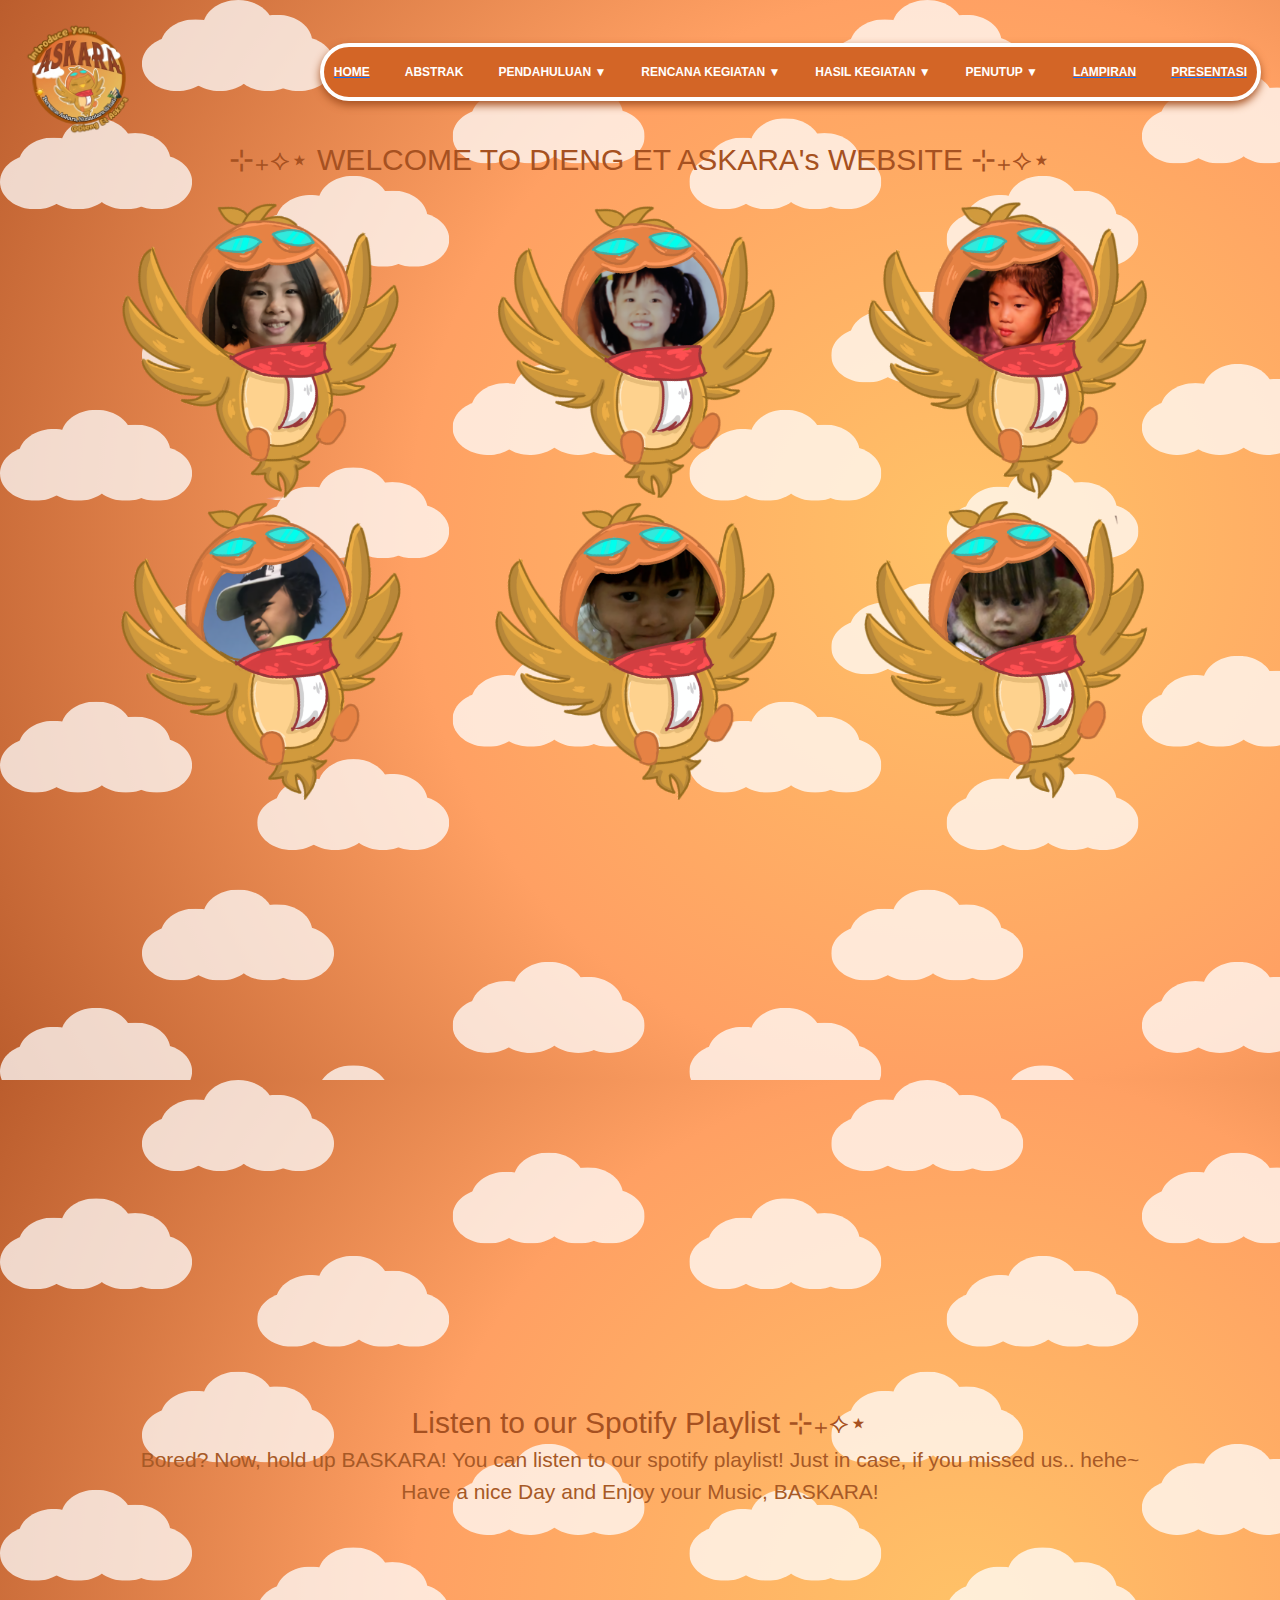
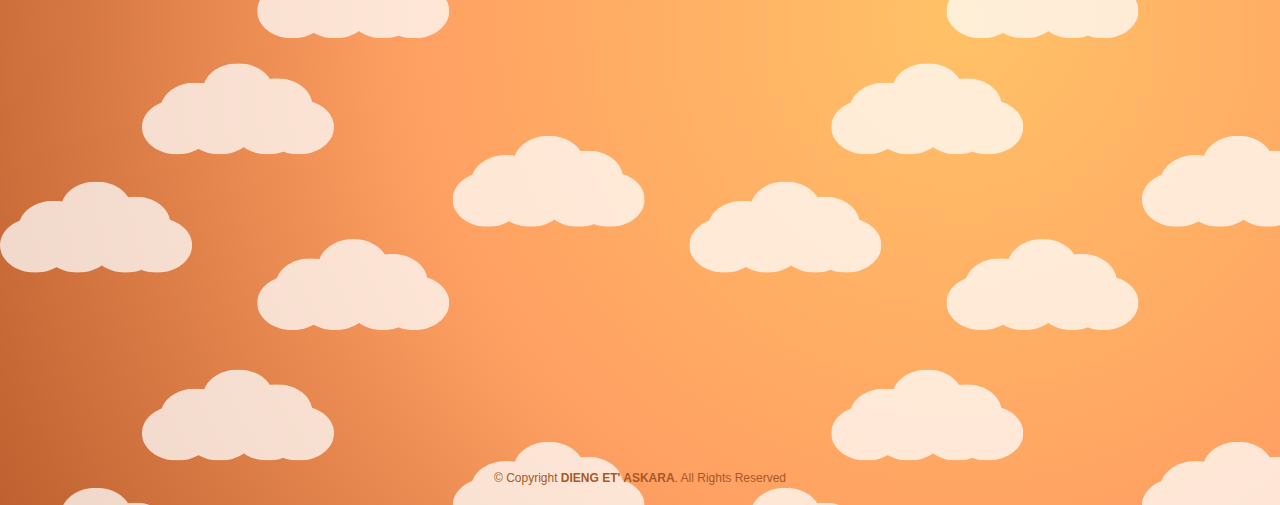
<file: index.html>
<!DOCTYPE html>
<html lang="en">
<head>
    <meta charset="UTF-8">
    <meta name="viewport" content="width=device-width, initial-scale=1.0">
    <Link rel="stylesheet" href="Style.css">
    <link href="https://cdn.jsdelivr.net/npm/bootstrap@5.3.3/dist/css/bootstrap.min.css" rel="stylesheet">
    <link href="https://unpkg.com/aos@2.3.1/dist/aos.css" rel="stylesheet">
    <link rel="icon" type="image/x-icon" href="Kara.png">
    <title> Dieng Et' Askara ⊹₊⟡⋆ </title>
</head>
<body class="container">
    <br/>
    <div>
        <div class="row">
            <div class="col">
                <img src = "logo.png" class="logo"> 
            </div>
            <div class="col-auto">
                <nav class="navbar">
                    <a href="index.html"> <span> HOME </span></a>
                    <span>ABSTRAK</span>
                    <div class="dropdown">
                        <span class="dropbtn">PENDAHULUAN ▼</span>
                        <ul class="dropdown-content">
                            <a href="latarbelakang.html">LATAR BELAKANG</a>
                            <a href="tujuan.html">TUJUAN</a>
                            <a href="tujuan.html">MANFAAT</a>
                        </ul>
                    </div>
                    <div class="dropdown">
                        <span class="dropbtn">RENCANA KEGIATAN ▼</span>
                        <ul class="dropdown-content">
                            <a href="rencanaproduk.html">PERENCANAAN PRODUKSI</a>
                            <a href="rencanakegiatan.html">PERENCANAAN PROMOSI</a>
                            <a href="rencanakegiatan.html">PERENCANAAN BOOTH</a>
                        </ul>
                    </div>
                    <div class="dropdown">
                        <span class="dropbtn">HASIL KEGIATAN ▼</span>
                        <ul class="dropdown-content">
                            <a href="#">LAPORAN PELAKSANAAN</a>
                            <a href="#">LAPORAN PENJUALAN</a>
                            <a href="#">STATISTIKA PENJUALAN</a>
                            <a href="#">VIDEO BIOTEKNOLOGI</a>
                        </ul>
                    </div>
                    <div class="dropdown">
                        <span class="dropbtn">PENUTUP ▼</span>
                        <ul class="dropdown-content">
                            <a href="#">REFLEKSI AGAMA</a>
                            <a href="#">KESIMPULAN</a>
                            <a href="#">SARAN & DAFTAR PUSTAKA</a>
                        </ul>
                    </div>
                    <a href="lampiran.html"> <span> LAMPIRAN </span></a>
                    <a href="presentasi.html"> <span> PRESENTASI </span></a>
                </nav>
            </div>
        </div>
    </div>

    <br>
    <br>
    <div class="text">
        ⊹₊⟡⋆ WELCOME TO DIENG ET ASKARA's WEBSITE ⊹₊⟡⋆ 
    </div>
    <br>

    <div class="container">
        <div class="row">
            <div class="col-md-4">
                <div class="flip-card">
                    <div class="flip-card-inner">
                        <div class="flip-card-front">
                            <img src="home chloe.png" class="img1" data-aos="flip-left" data-aos-easing="ease-out-cubic" data-aos-duration="1000">
                        </div>
                        <div class="flip-card-back">
                            <br>
                            <br>
                            <h1>Chloe Patricia lauw</h1>
                            <h1>IX-2/07</h1>
                            <p>08 July 2010</p>
                            <p>@kloi.lauw__</p>
                        </div>
                    </div>
                </div>
            </div>
            <div class="col-md-4">
                <div class="flip-card">
                    <div class="flip-card-inner">
                        <div class="flip-card-front">
                            <img src="home jeje.png" class="img1" data-aos="flip-left" data-aos-easing="ease-out-cubic" data-aos-duration="1000">
                        </div>
                        <div class="flip-card-back">
                            <br>
                            <br>
                            <h1>Jessica Susanto</h1>
                            <h1>IX-2/15</h1>
                            <p>10 November 2009</p>
                            <p>@jessicaaasusanto</p>
                        </div>
                    </div>
                </div>
            </div>
            <div class="col-md-4">
                <div class="flip-card">
                    <div class="flip-card-inner">
                        <div class="flip-card-front">
                            <img src="home rijel.png" class="img1" data-aos="flip-left" data-aos-easing="ease-out-cubic" data-aos-duration="1000">
                        </div>
                        <div class="flip-card-back">
                            <br>
                            <br>
                            <h1>Richelle Budiwarman</h1>
                            <h1>IX-2/29</h1>
                            <p>21 January 2010</p>
                            <p>@richelle.21</p>
                        </div>
                    </div>
                </div>
            </div>
        </div>

        <div class="row">
            <div class="col-md-4">
                <div class="flip-card">
                    <div class="flip-card-inner">
                        <div class="flip-card-front">
                            <img src="home elle.png" class="img1" data-aos="flip-left" data-aos-easing="ease-out-cubic" data-aos-duration="1000">
                        </div>
                        <div class="flip-card-back">
                            <br>
                            <br>
                            <h1>Rosalyne Eleanor Tamba</h1>
                            <h1>IX-2/30</h1>
                            <p>17 September 2010</p>
                            <p>@eltmba</p>
                        </div>
                    </div>
                </div>
            </div>
            <div class="col-md-4">
                <div class="flip-card">
                    <div class="flip-card-inner">
                        <div class="flip-card-front">
                            <img src="home there.png" class="img1" data-aos="flip-left" data-aos-easing="ease-out-cubic" data-aos-duration="1000">
                        </div>
                        <div class="flip-card-back">
                            <br>
                            <br>
                            <h1>Theresia Yosevine Gunawan</h1>
                            <h1>IX-2/35</h1>
                            <p>02 December 2009</p>
                            <p>@vi1n.212</p>
                        </div>
                    </div>
                </div>
            </div>
            <div class="col-md-4">
                <div class="flip-card">
                    <div class="flip-card-inner">
                        <div class="flip-card-front">
                            <img src="home vanes.png" class="img1" data-aos="flip-left" data-aos-easing="ease-out-cubic" data-aos-duration="1000">
                        </div>
                        <div class="flip-card-back">
                            <br> 
                            <br>
                            <h1>Vanessa Christabell Ladjuardi</h1>
                            <h1>IX-2/36</h1>
                            <p>24 January 2010</p>
                            <p>@vanessa.c_l</p>
                        </div>
                    </div>
                </div>
            </div>
        </div>
<br>
<br>

    <div class="container">
        <div class="row align-items-center"> <!-- Ensures vertical alignment -->
            <!-- Left Column: Text -->
            <div class="col-md-6" data-aos="fade-up-right" data-aos-delay="600" data-aos-once="false">
                <div class="text-container" style="box-shadow: 0px 2px 10px">
                    <h3> Hey There BASKARA, Check out ASKARA's Gallery of Photos!</h3>  
                    <h3> Want to know amazing facts? We chose the name of ASKARA that stands for "Anak Sanur x Nusantara" or in Sanskrit Language means "Light". </h3> 
                    <h3> Big hope from ASKARA's Crew, that we can be able to share lights and loves to others from our services and goods especially in the bazaar project! </h3>
                    <h3> Not just that, we chose "Dataran Tinggi Dieng" from Central Java as our booth background scene. Then, we fill it with the mountain, sun, and bright color as our main theme!</h3>  
                    <h3> Did you know that Our Mascot, Kara is actually a Java Eagle? Kara's actually the representation of one of the endemic faunas from the magnificent Java Island. </h3>
                    <h3>So, what are you waiting for? Find us somewhere over the clouds~ </h3>
                    <h3>Xoxo, ASKARA'S crew</h3>
                </div>
            </div>
    
            <!-- Right Column: Image Slider -->
            <div class="col-md-6">
                <div class="slider-container" data-aos="flip-left" data-aos-easing="ease-out-cubic" data-aos-duration="10000" data-aos-once="false">
                    <div class="slider">
                        <div class="slide">
                            <img src="image1.jpg" alt="Image 1">
                        </div>
                        <div class="slide">
                            <img src="image2.jpg" alt="Image 2">
                        </div>
                        <div class="slide">
                            <img src="image3.jpg" alt="Image 3">
                        </div>
                        <div class="slide">
                            <img src="image4.jpg" alt="Image 4">
                        </div>
                    </div>
                </div>
            </div>
        </div>
    </div>

    <div class="container">
    <br>
    <br>
    <br>
    <h1 class="text"> Listen to our Spotify Playlist ⊹₊⟡⋆ </h1>
    <h3 style= "text-align:center"> Bored? Now, hold up BASKARA! You can listen to our spotify playlist! Just in case, if you missed us.. hehe~ </h3>  
    <h3 style= "text-align:center"> Have a nice Day and Enjoy your Music, BASKARA!  </h3>  
    <br>
    <iframe data-aos="flip-left" data-aos-easing="ease-out-cubic" data-aos-duration="1000" style="border-radius:20px" src="https://open.spotify.com/embed/playlist/3K3s4i4na2lggepqij7TUj?utm_source=generator" width="100%" height="500" frameBorder="5" allowfullscreen="" allow="autoplay; clipboard-write; encrypted-media; fullscreen; picture-in-picture" loading="lazy"></iframe>
    </div>

<script src="https://unpkg.com/aos@2.3.1/dist/aos.js"></script>
<script>
    AOS.init({
        once: false // Ensures animations replay every time they enter the viewport
    });
</script>
</body>
  <!-- ======= Footer ======= -->
  <footer id="footer">

    <div class="container">
      <div class="copyright">
        <br>
        <br>
        &copy; Copyright <strong><span> DIENG ET' ASKARA</span></strong>. All Rights Reserved 
        <br>
        <br>
      </div>
    </div>
  </footer><!-- End Footer -->
</html>
</file>
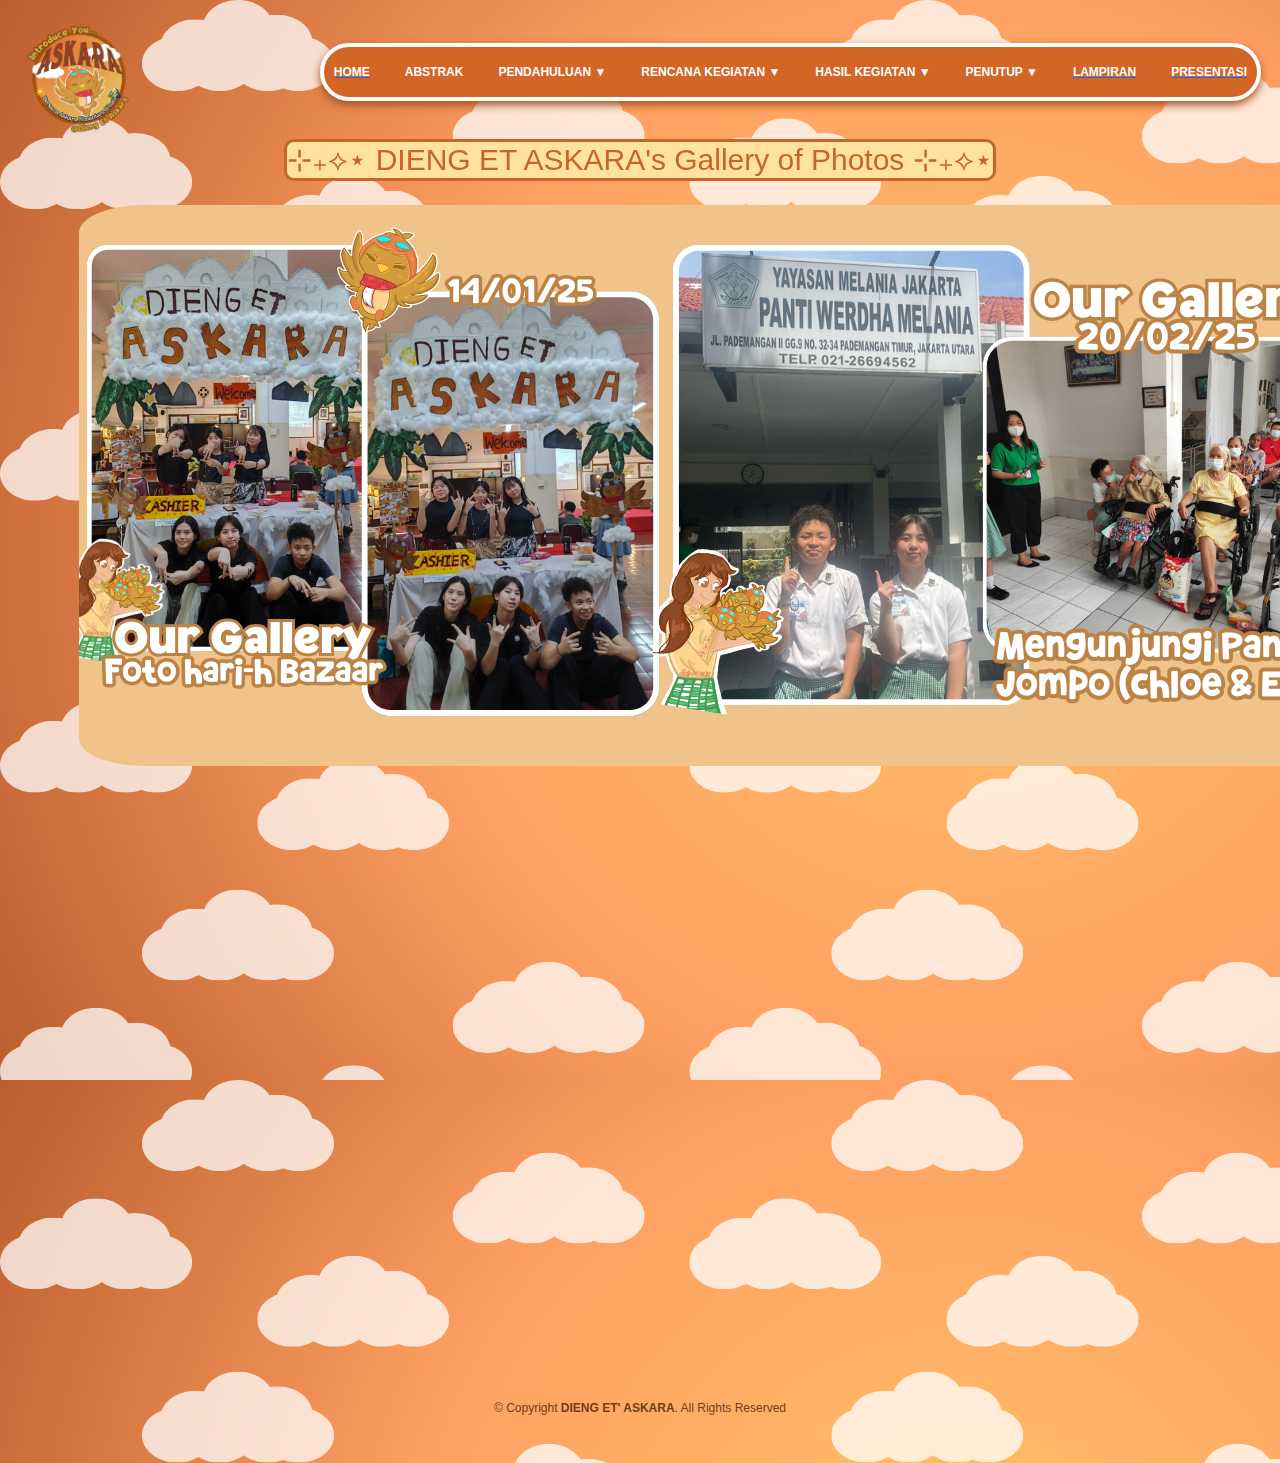
<file: lampiran.html>
<!DOCTYPE html>
<html lang="en">

<head>
    <meta charset="UTF-8">
    <meta name="viewport" content="width=device-width, initial-scale=1.0">
    <Link rel="stylesheet" href="lampiran.css">
    <link href="https://cdn.jsdelivr.net/npm/bootstrap@5.3.3/dist/css/bootstrap.min.css" rel="stylesheet">
    <link href="https://unpkg.com/aos@2.3.1/dist/aos.css" rel="stylesheet">
    <link rel="icon" type="image/x-icon" href="Kara.png">
    <title> Lampiran ⊹₊⟡⋆ </title>
</head>

<body class="container">
    <br>
    <div>
        <div class="row">
            <div class="col">
                <img src="logo.png" class="logo">
            </div>
            <div class="col-auto">
                <nav class="navbar">
                    <a href="index.html"> <span> HOME </span></a>
                    <span>ABSTRAK</span>
                    <div class="dropdown">
                        <span class="dropbtn">PENDAHULUAN ▼</span>
                        <ul class="dropdown-content">
                            <a href="latarbelakang.html">LATAR BELAKANG</a>
                            <a href="tujuan.html">TUJUAN</a>
                            <a href="tujuan.html">MANFAAT</a>
                        </ul>
                    </div>
                    <div class="dropdown">
                        <span class="dropbtn">RENCANA KEGIATAN ▼</span>
                        <ul class="dropdown-content">
                            <a href="rencanaproduk.html">PERENCANAAN PRODUKSI</a>
                            <a href="rencanakegiatan.html">PERENCANAAN PROMOSI</a>
                            <a href="rencanakegiatan.html">PERENCANAAN BOOTH</a>
                        </ul>
                    </div>
                    <div class="dropdown">
                        <span class="dropbtn">HASIL KEGIATAN ▼</span>
                        <ul class="dropdown-content">
                            <a href="#">LAPORAN PELAKSANAAN</a>
                            <a href="#">LAPORAN PENJUALAN</a>
                            <a href="#">STATISTIKA PENJUALAN</a>
                            <a href="#">VIDEO BIOTEKNOLOGI</a>
                        </ul>
                    </div>
                    <div class="dropdown">
                        <span class="dropbtn">PENUTUP ▼</span>
                        <ul class="dropdown-content">
                            <a href="#">REFLEKSI AGAMA</a>
                            <a href="#">KESIMPULAN</a>
                            <a href="#">SARAN & DAFTAR PUSTAKA</a>
                        </ul>
                    </div>
                    <a href="lampiran.html"> <span> LAMPIRAN </span></a>
                    <a href="presentasi.html"> <span> PRESENTASI </span></a>
                </nav>
            </div>
        </div>
    </div>
    <br>
    <br>
    <div class="text">
        <h1 data-aos="fade-up-right" data-aos-delay="600" data-aos-once="false" style="text-align:center;color:#c8652b"> ⊹₊⟡⋆ DIENG ET ASKARA's Gallery of Photos ⊹₊⟡⋆ 
    </div>
    <br>

    <div class="col-md-4" data-aos="fade-up-right" data-aos-easing="ease-out-cubic" data-aos-delay="600" data-aos-once="false">
        <div class="item">
            <img src="Our Gallery.png" data-aos="fade-up-right" data-aos-easing="ease-out-cubic" data-aos-delay="600" data-aos-once="false">
            <br>
            <br>
            <br>
            <img src="Our Gallery2.png" data-aos="fade-up-right" data-aos-easing="ease-out-cubic" data-aos-delay="600" data-aos-once="false">
        </div>
    </div>
</div>
<script src="https://unpkg.com/aos@2.3.1/dist/aos.js"></script>
<script>
    AOS.init({
        once: false // Ensures animations replay every time they enter the viewport
    });
</script>
</body>
<!-- ======= Footer ======= -->
<footer id="footer">

    <div class="container">
        <div class="copyright">
            <br>
            <br>
            &copy; Copyright <strong><span> DIENG ET' ASKARA</span></strong>. All Rights Reserved
            <br>
            <br>
        </div>
    </div>
</footer><!-- End Footer -->
</file>
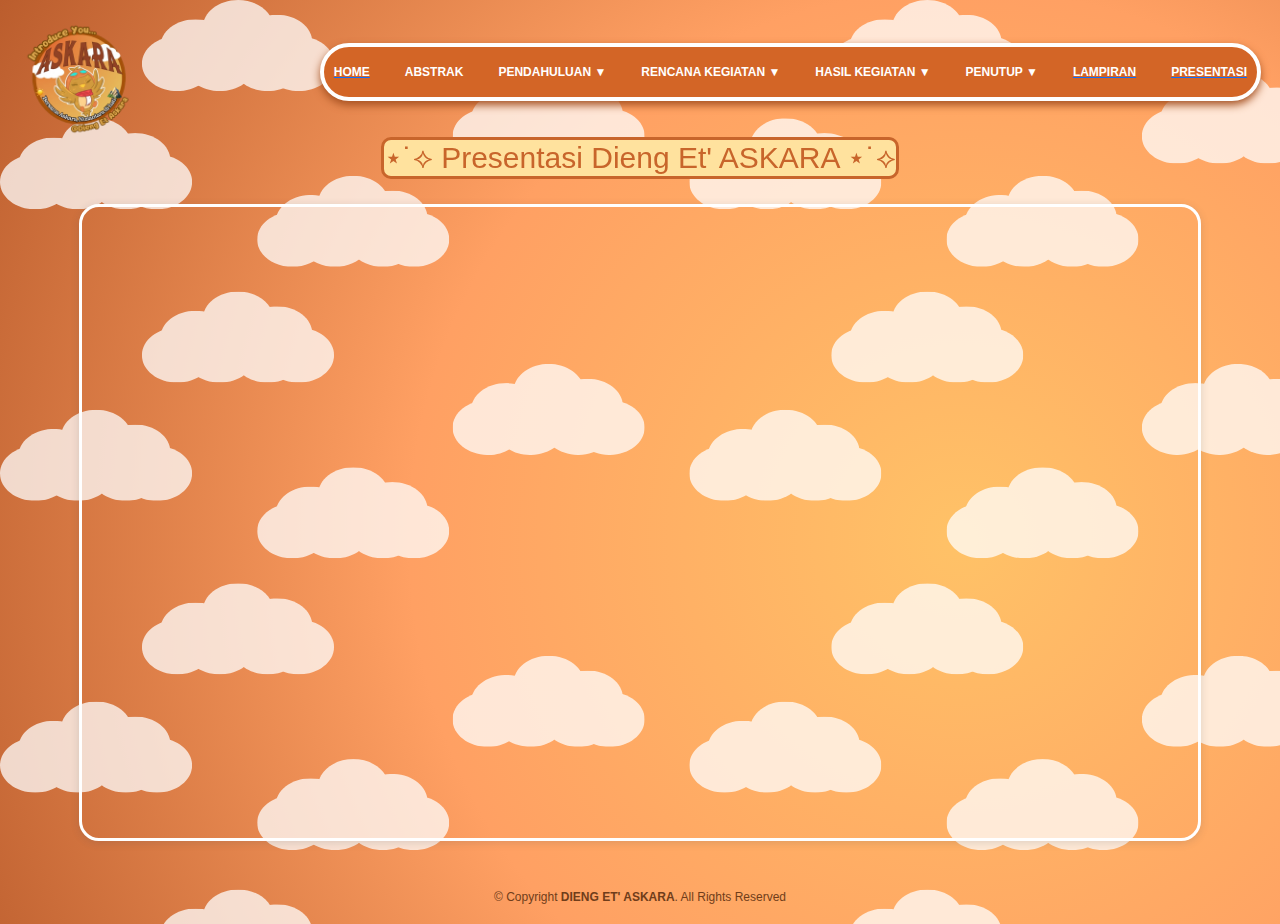
<file: presentasi.html>
<!DOCTYPE html>
<html lang="en">
<head>
    <meta charset="UTF-8">
    <meta name="viewport" content="width=device-width, initial-scale=1.0">
    <Link rel="stylesheet" href="styleRK.css">
    <link href="https://cdn.jsdelivr.net/npm/bootstrap@5.3.3/dist/css/bootstrap.min.css" rel="stylesheet">
    <link href="https://unpkg.com/aos@2.3.1/dist/aos.css" rel="stylesheet">
    <link rel="icon" type="image/x-icon" href="Kara.png">
    <title> ⊹₊⟡⋆Presentasi Dieng Et' ASKARA ⊹₊⟡⋆ </title>
</head>
<body class="container">
    <br/>
    <div>
        <div class="row">
            <div class="col">
                <img src = "logo.png" class="logo"> 
            </div>
            <div class="col-auto">
                <nav class="navbar">
                    <a href="index.html"> <span> HOME </span></a>
                    <span>ABSTRAK</span>
                    <div class="dropdown">
                        <span class="dropbtn">PENDAHULUAN ▼</span>
                        <ul class="dropdown-content">
                            <a href="latarbelakang.html">LATAR BELAKANG</a>
                            <a href="tujuan.html">TUJUAN</a>
                            <a href="tujuan.html">MANFAAT</a>
                        </ul>
                    </div>
                    <div class="dropdown">
                        <span class="dropbtn">RENCANA KEGIATAN ▼</span>
                        <ul class="dropdown-content">
                            <a href="rencanaproduk.html">PERENCANAAN PRODUKSI</a>
                            <a href="rencanakegiatan.html">PERENCANAAN PROMOSI</a>
                            <a href="rencanakegiatan.html">PERENCANAAN BOOTH</a>
                        </ul>
                    </div>
                    <div class="dropdown">
                        <span class="dropbtn">HASIL KEGIATAN ▼</span>
                        <ul class="dropdown-content">
                            <a href="#">LAPORAN PELAKSANAAN</a>
                            <a href="#">LAPORAN PENJUALAN</a>
                            <a href="#">STATISTIKA PENJUALAN</a>
                            <a href="#">VIDEO BIOTEKNOLOGI</a>
                        </ul>
                    </div>
                    <div class="dropdown">
                        <span class="dropbtn">PENUTUP ▼</span>
                        <ul class="dropdown-content">
                            <a href="#">REFLEKSI AGAMA</a>
                            <a href="#">KESIMPULAN</a>
                            <a href="#">SARAN & DAFTAR PUSTAKA</a>
                        </ul>
                    </div>
                    <a href="lampiran.html"> <span> LAMPIRAN </span></a>
                    <a href="presentasi.html"> <span> PRESENTASI </span></a>
                </nav>
            </div>
        </div>
    </div>
<body>
    <br>
    <br>
    <h1  data-aos="fade-up" data-aos-delay="600" data-aos-once="false" style="text-align:left;color:#c8652b"> ⋆˙⟡ Presentasi Dieng Et' ASKARA ⋆˙⟡ </h1>

    <div  data-aos="flip-left" data-aos-easing="ease-out-cubic" data-aos-delay="600" data-aos-once="false" style="position: relative; width: 100%; height: 0; padding-top: 56.2500%;
 padding-bottom: 0; box-shadow: 0 2px 8px 0 rgba(63,69,81,0.16); margin-top: 1.6em; margin-bottom: 0.9em; overflow: hidden;
 border:solid white; border-radius: 20px; will-change: transform;">
  <iframe loading="lazy" style="position: absolute; width: 100%; height: 100%; top: 0; left: 0; border: none; padding: 0;margin: 0;"
    src="https://www.canva.com/design/DAGf5xh7bfE/hSsevY5czqlKaTzqWiVlVw/view?embed" allowfullscreen="allowfullscreen" allow="fullscreen">
  </iframe>
</div>

    <script src="https://unpkg.com/aos@2.3.1/dist/aos.js"></script>
<script>
    AOS.init({
        once: false // Ensures animations replay every time they enter the viewport
    });
</script>
</body>
<!-- ======= Footer ======= -->
<footer id="footer">

    <div class="container">
        <div class="copyright">
            <br>
            <br>
            &copy; Copyright <strong><span> DIENG ET' ASKARA</span></strong>. All Rights Reserved
            <br>
            <br>
        </div>
    </div>
</footer><!-- End Footer -->

</html>
</html>
</file>
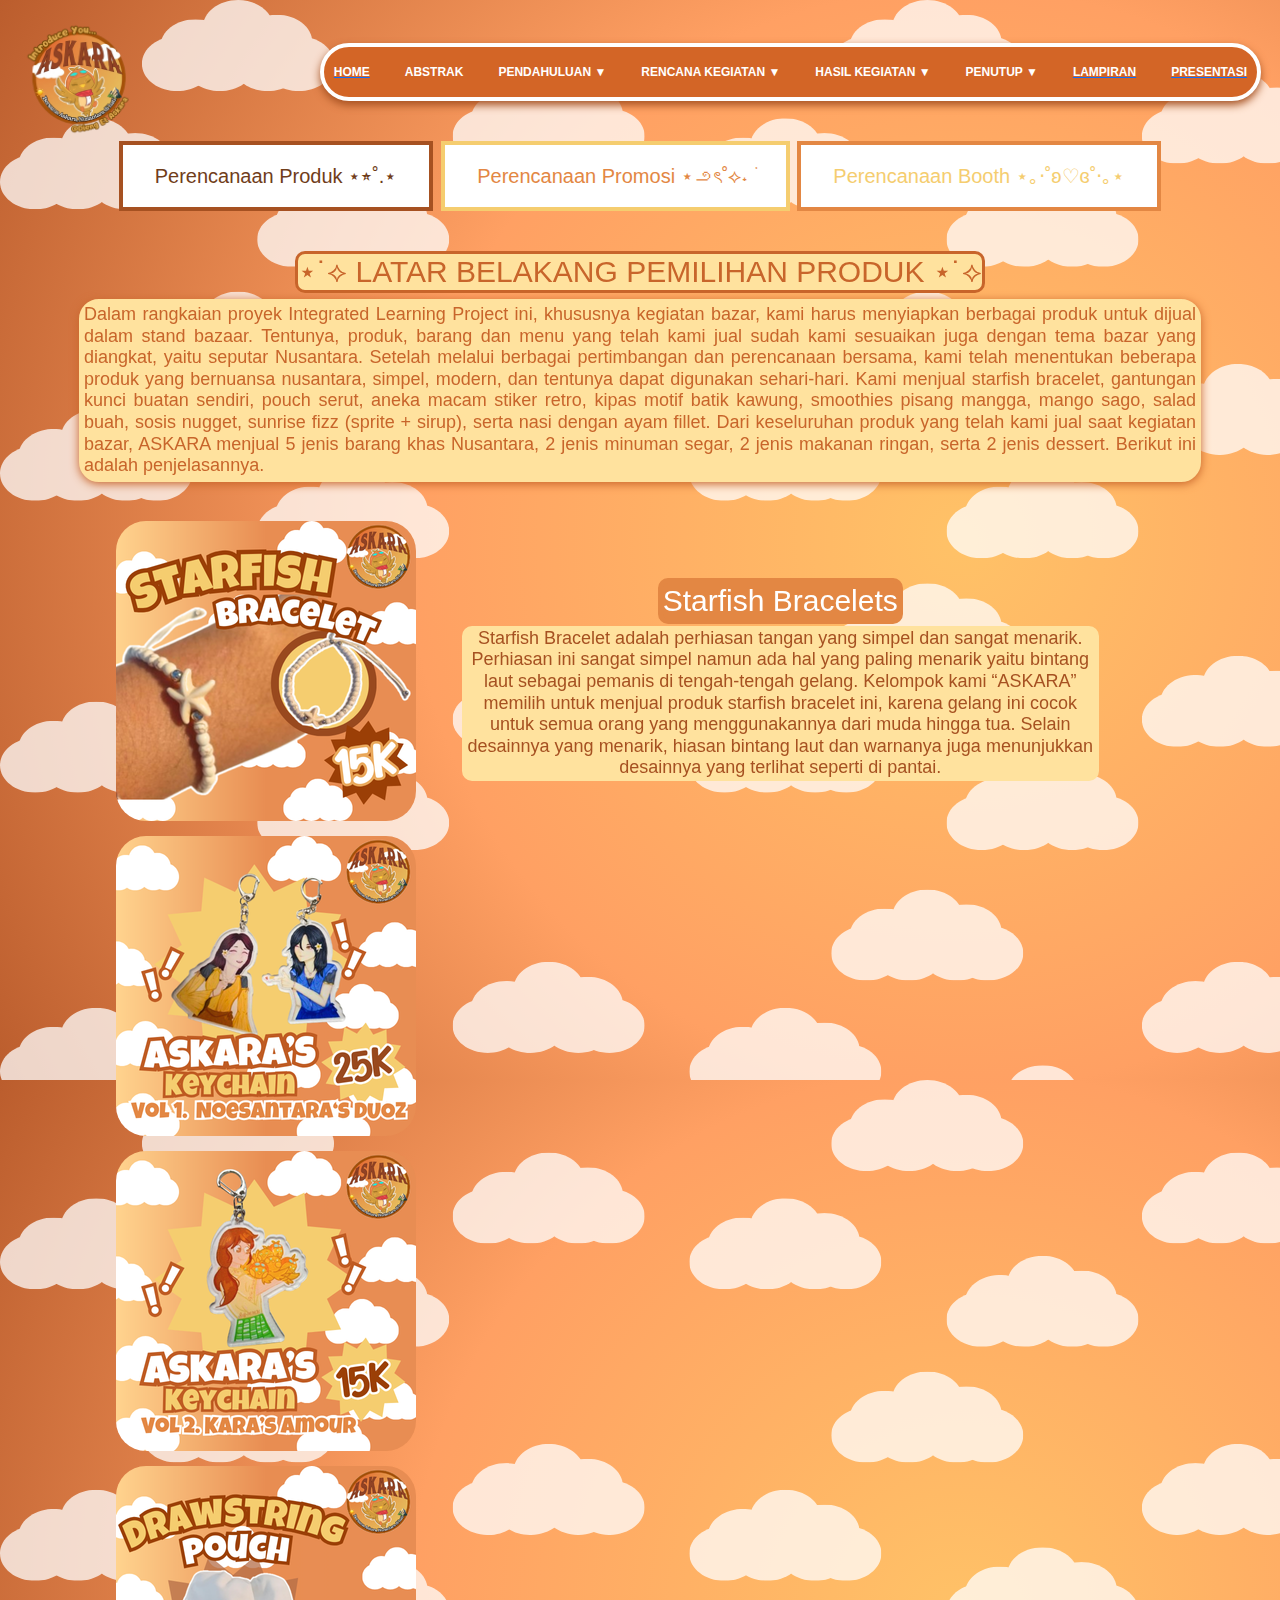
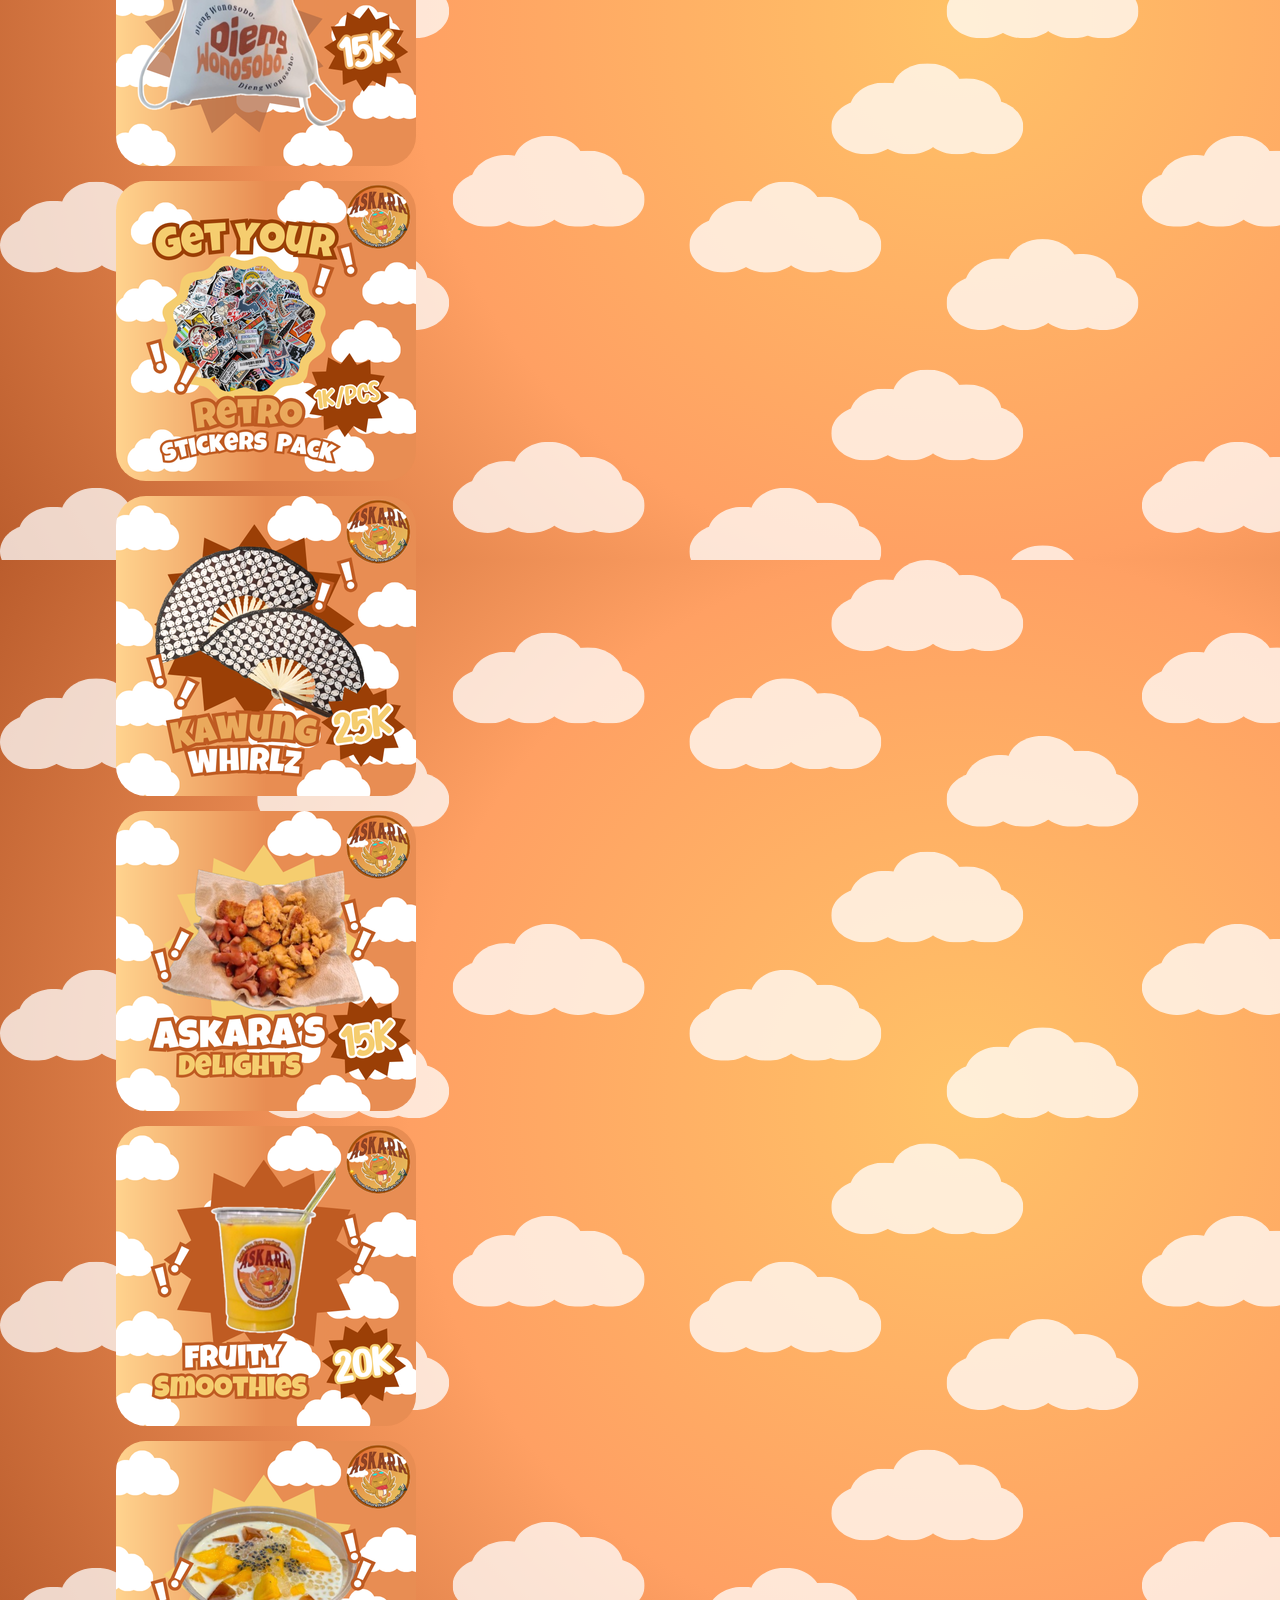
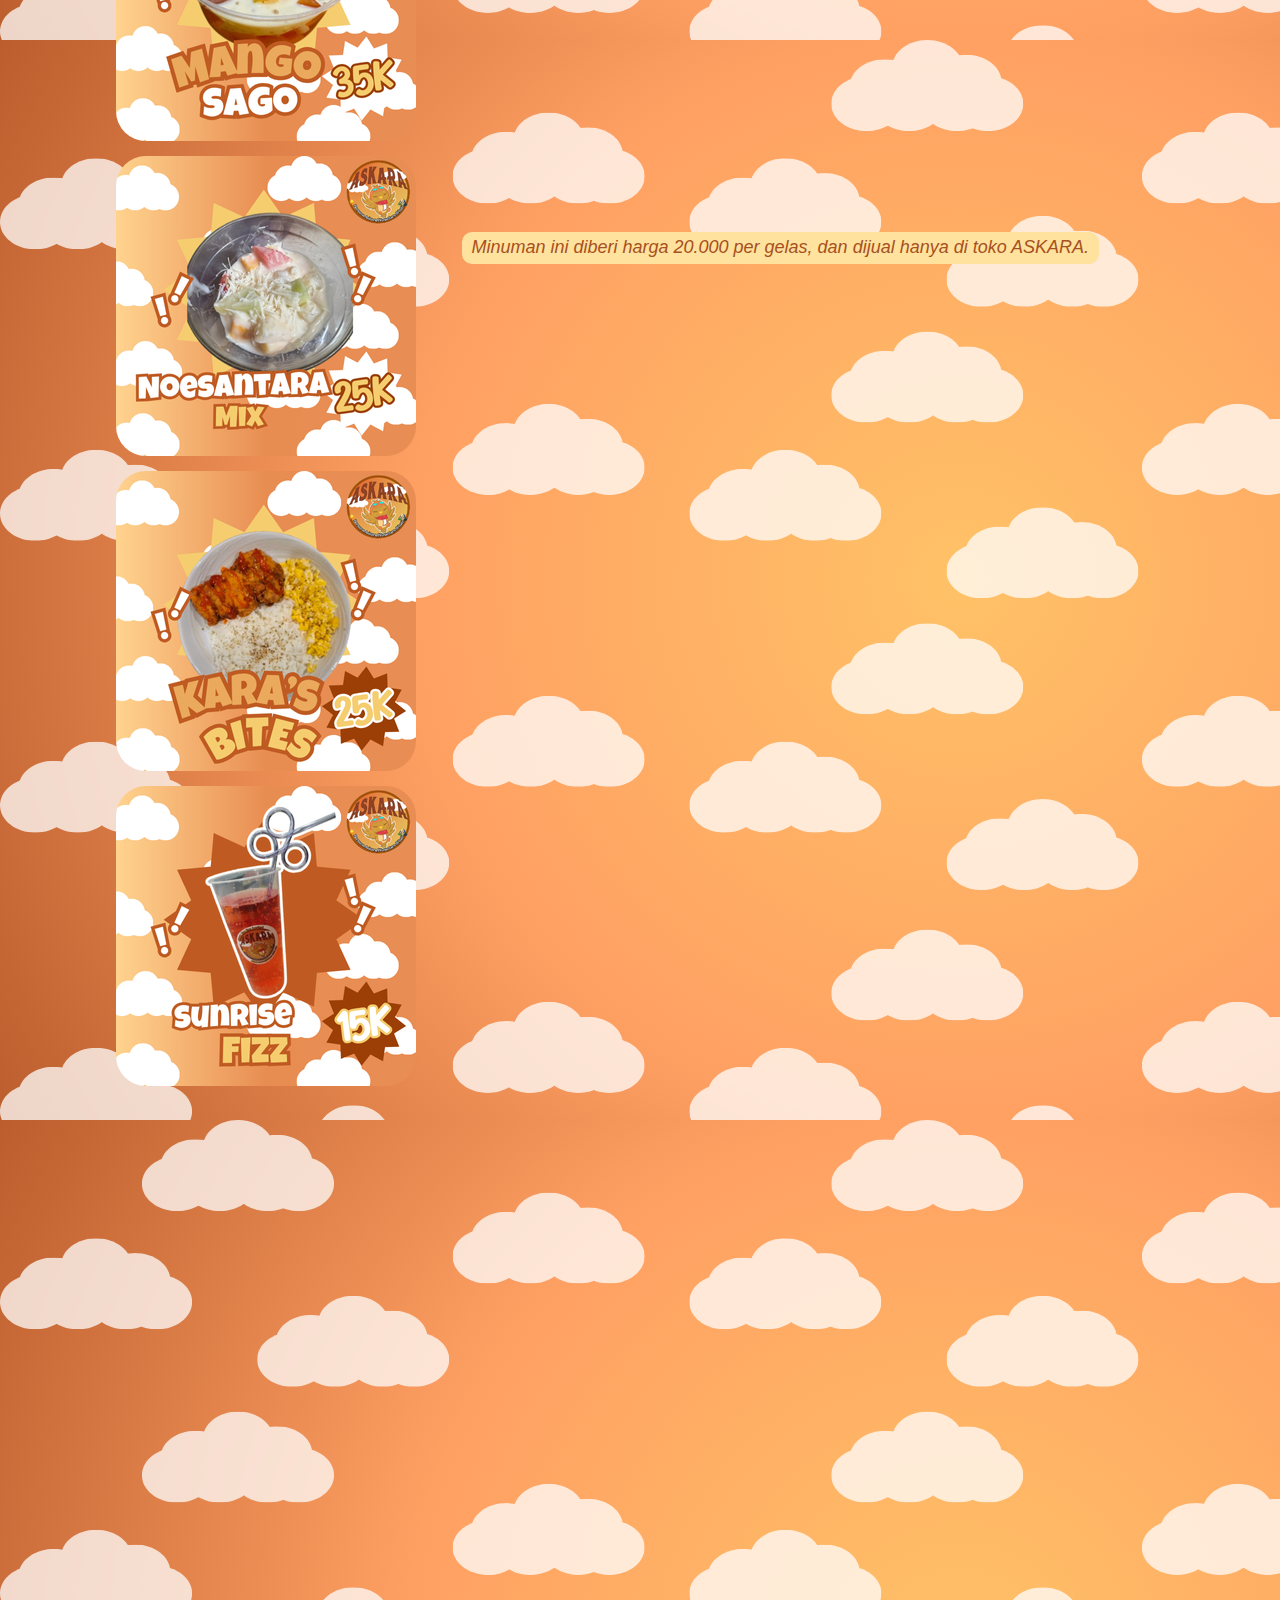
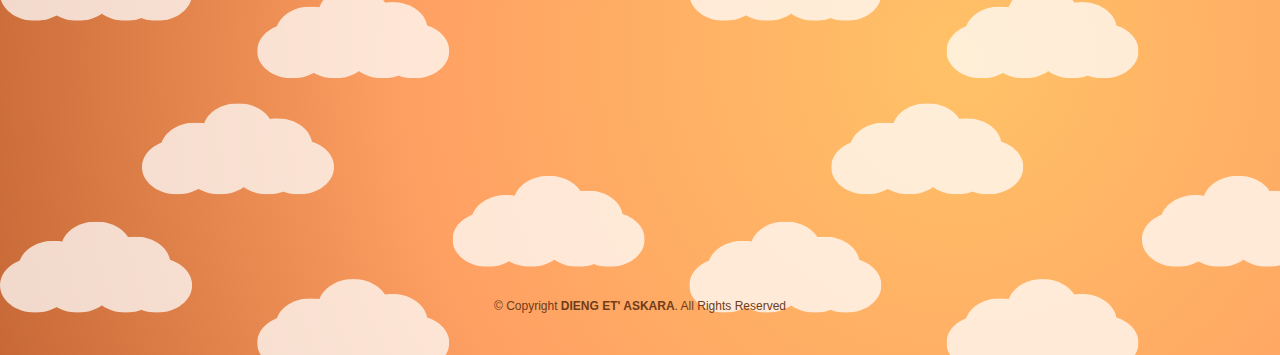
<file: rencanaproduk.html>
<!DOCTYPE html>
<html lang="en">

<head>
    <meta charset="UTF-8">
    <meta name="viewport" content="width=device-width, initial-scale=1.0">
    <Link rel="stylesheet" href="styleRK.css">
    <link href="https://cdn.jsdelivr.net/npm/bootstrap@5.3.3/dist/css/bootstrap.min.css" rel="stylesheet">
    <link href="https://unpkg.com/aos@2.3.1/dist/aos.css" rel="stylesheet">
    <link rel="icon" type="image/x-icon" href="Kara.png">
    <title> ⋆₊˚⊹ ࿔⋆ Rencana Produk Askara ⋆₊˚⊹ ࿔⋆ </title>
</head>

<body class="container">
    <br>
    <div>
        <div class="row">
            <div class="col">
                <img src="logo.png" class="logo">
            </div>
            <div class="col-auto">
                <nav class="navbar">
                    <a href="index.html"> <span> HOME </span></a>
                    <span>ABSTRAK</span>
                    <div class="dropdown">
                        <span class="dropbtn">PENDAHULUAN ▼</span>
                        <ul class="dropdown-content">
                            <a href="latarbelakang.html">LATAR BELAKANG</a>
                            <a href="tujuan.html">TUJUAN</a>
                            <a href="tujuan.html">MANFAAT</a>
                        </ul>
                    </div>
                    <div class="dropdown">
                        <span class="dropbtn">RENCANA KEGIATAN ▼</span>
                        <ul class="dropdown-content">
                            <a href="rencanaproduk.html">PERENCANAAN PRODUKSI</a>
                            <a href="rencanapromosi.html">PERENCANAAN PROMOSI</a>
                            <a href="rencanabooth.html">PERENCANAAN BOOTH</a>
                        </ul>
                    </div>
                    <div class="dropdown">
                        <span class="dropbtn">HASIL KEGIATAN ▼</span>
                        <ul class="dropdown-content">
                            <a href="#">LAPORAN PELAKSANAAN</a>
                            <a href="#">LAPORAN PENJUALAN</a>
                            <a href="#">STATISTIKA PENJUALAN</a>
                            <a href="#">VIDEO BIOTEKNOLOGI</a>
                        </ul>
                    </div>
                    <div class="dropdown">
                        <span class="dropbtn">PENUTUP ▼</span>
                        <ul class="dropdown-content">
                            <a href="#">REFLEKSI AGAMA</a>
                            <a href="#">KESIMPULAN</a>
                            <a href="#">SARAN & DAFTAR PUSTAKA</a>
                        </ul>
                    </div>
                    <a href="lampiran.html"> <span> LAMPIRAN </span></a>
                    <a href="presentasi.html"> <span> PRESENTASI </span></a>
                </nav>
            </div>
        </div>
    </div>
    <br>
    <br>
    <button class="button button1" onclick="window.location.href='rencanaproduk.html'"> Perencanaan Produk ⋆⭒˚.⋆ </button>
    <button class="button button2" onclick="window.location.href='rencanapromosi.html'"> Perencanaan Promosi ⋆౨ৎ˚⟡˖ ࣪ </button>
    <button class="button button3"  onclick="window.location.href='rencanabooth.html'"> Perencanaan Booth ⋆｡‧˚ʚ♡ɞ˚‧｡⋆ </button>
    <br>
    <br>
        <br>
        <h1 data-aos="fade-up-right" data-aos-delay="600" data-aos-once="false" style="text-align:center;color:#c8652b"> ⋆˙⟡ LATAR BELAKANG PEMILIHAN PRODUK ⋆˙⟡ </h1>
        <h4 data-aos="fade-up-right" data-aos-delay="600" data-aos-once="false" style="text-align:justify;color:#c8652b;box-shadow: 0px 2px 10px"> Dalam rangkaian proyek Integrated Learning Project ini, khususnya
            kegiatan bazar, kami harus menyiapkan
            berbagai produk untuk dijual dalam stand bazaar. Tentunya, produk, barang dan menu yang telah kami jual
            sudah kami sesuaikan juga dengan tema bazar yang diangkat, yaitu seputar Nusantara. Setelah melalui berbagai
            pertimbangan dan perencanaan bersama, kami telah menentukan beberapa produk yang bernuansa nusantara,
            simpel, modern, dan tentunya dapat digunakan sehari-hari. Kami menjual starfish bracelet, gantungan kunci
            buatan sendiri, pouch serut, aneka macam stiker retro, kipas motif batik kawung, smoothies pisang mangga,
            mango sago, salad buah, sosis nugget, sunrise fizz (sprite + sirup), serta nasi dengan ayam fillet. Dari
            keseluruhan produk yang telah kami jual saat kegiatan bazar, ASKARA menjual 5 jenis barang khas Nusantara, 2
            jenis minuman segar, 2 jenis makanan ringan, serta 2 jenis dessert. Berikut ini adalah penjelasannya.</h4>
    </div>
    <br>
    <div class="container">
        <div class="row">
            <div class="col-md-4" data-aos="fade-up-right" data-aos-delay="600" data-aos-once="false">
            <div class="item">
                <img src="produk1.png">
                <img src="produk5.png">
                <img src="produk6.png">
                <img src="produk2.png">
                <img src="produk3.png">
                <img src="produk4.png">
                <img src="produk7.png">
                <img src="produk11.png">
                <img src="produk9.png">
                <img src="produk10.png">
                <img src="produk8.png">
                <img src="produk12.png">
            </div>
        </div>    
        <div class="col-md-7" data-aos="fade-up-right" data-aos-delay="600" data-aos-once="false">
            <br>
            <br>
            <br>
            <br>
        <h1 class="name" data-aos="fade-up" data-aos-easing="ease-out-cubic" data-aos-duration="600">Starfish Bracelets</h1>
        <h4 class="information" data-aos="fade-up" data-aos-easing="ease-out-cubic" data-aos-duration="600"> Starfish Bracelet adalah perhiasan tangan yang simpel dan sangat menarik. Perhiasan ini
            sangat simpel namun ada hal yang paling menarik yaitu bintang laut sebagai pemanis di tengah-tengah gelang.
            Kelompok kami “ASKARA” memilih untuk menjual produk starfish bracelet ini, karena gelang ini cocok untuk
            semua orang yang menggunakannya dari muda hingga tua. Selain desainnya yang menarik, hiasan bintang laut dan
            warnanya juga menunjukkan desainnya yang terlihat seperti di pantai. </h4>
        <h4 class="price" data-aos="fade-up" data-aos-easing="ease-out-cubic" data-aos-duration="600"> Produk Starfish Bracelet ini bisa ditemukan di Toko ASKARA dengan harga Rp15.000. </h4>
    <br>
    <br>
    <br>
    <br>
    <br>
        <h1 class="name" data-aos="fade-up" data-aos-easing="ease-out-cubic" data-aos-duration="600">ASKARA'S KEYCHAIN VOL.1: Noesantara Duoz</h1>
        <h4 class="information" data-aos="fade-up" data-aos-easing="ease-out-cubic" data-aos-duration="600"> Noesantara Duoz adalah merupakan gantungan kunci yang dijual di bazaar ASKARA.
            Gantungan kunci ini merupakan gantungan kunci yang bertemakan tentang sahabat. Mengambil warna orange-jingga
            dan biru yang menandakan ini merupakan kepunyaan ASKARA,
            dan warna tersebut mencitrakan awan dan langit sebagaimana mereka bersatu.</h4>
        <h4 class="price" data-aos="fade-up" data-aos-easing="ease-out-cubic" data-aos-duration="600"> Hanya dengan Rp 25.000 sudah mendapatkan 2 gantungan kunci, untuk menciptakan kenangan
            indah bersama sahabat terdekatmu!. </h4>
            <br>
            <br>
            <br>
            <br>
            <br>
            <br>
            <br>
        <h1 class="name" data-aos="fade-up" data-aos-easing="ease-out-cubic" data-aos-duration="600">ASKARA'S KEYCHAIN VOL.2: Kara's Amour</h1>
        <h4 class="information" data-aos="fade-up" data-aos-easing="ease-out-cubic" data-aos-duration="600">Gantungan kunci Kara's Amour merupakan jenis kedua dari gantungan kunci yang kelompok
            ASKARA. Gantungan kunci dengan desain khas dengan artstyle kartun, seorang gadis yang memeluk maskot burung
            ASKARA, ini dibuat dan digambar sendiri oleh kelompok kami. Gantungan kunci satu ini bisa digantung di tas
            atau tempat pensil yang tentunya dapat menambah nilai estetika dan keindahan pada barang-barang yang
            dimiliki oleh pembeli/ konsumen.</h4>
        <h4 class="price" data-aos="fade-up" data-aos-easing="ease-out-cubic" data-aos-duration="600">Berbeda dengan gantungan kunci ASKARA volume pertama, untuk model gantungan kunci satu ini,
            kami menjual dengan harga Rp. 15.000 per pcs (hanya mendapat satu pcs saja). </h4>
            <br>
            <br>
            <br>
            <br>
        <h1 class="name" data-aos="fade-up" data-aos-easing="ease-out-cubic" data-aos-duration="600">Drawstring Pouch (Pouch Serut)</h1>
        <h4 class="information" data-aos="fade-up" data-aos-easing="ease-out-cubic" data-aos-duration="600">Drawstring Pouch adalah sebuah kemasan yang biasanya digunakan untuk menaruh
            barang-barang disana tentunya dengan ukuran terbatas juga sesuai dengan besar kecilnya drawstring pouch
            tersebut. Drawstring ASKARA mengambil tema dieng sebagai desain unik ciri khasnya ASKARA. Produk-produk
            ASKARA penuh dengan barang unik dan bermanfaat untuk keseharian kita. Sebagai contoh drawstring pouch bisa
            mengumpulkan barang-barang penting di dalam. Tentu saja kami juga memperhatikan kualitasnya sehingga dapat
            bertahan dengan lama agar pemakaiannya juga tidak berlangsung cepat. Kami membuat desainnya sendiri di Canva
            menciptakan ke orisinalitas kita dalam membuat produk. Pencetakannya pun kami memilih yang paling
            berkualitas dari semuanya.</h4>
        <h4 class="price" data-aos="fade-up" data-aos-easing="ease-out-cubic" data-aos-duration="600">Dengan harga Rp 15.000 saja sudah bisa mendapatkan satu pouch berkualitas hanya di
            toko ASKARA.</h4>
            <br>
            <br>
            <br>
        <h1 class="name" data-aos="fade-up" data-aos-easing="ease-out-cubic" data-aos-duration="600">Retro Sticker Packs</h1>
        <h4 class="information" data-aos="fade-up" data-aos-easing="ease-out-cubic" data-aos-duration="600">Retro Sticker Packs adalah salah satu barang yang kami jual yang berupa resell. Stiker
            yang kami beli memiliki berbagai macam desain yang dapat disukai oleh banyak jenis orang. Stikernya ada yang
            berwarna-warni, tetapi juga ada yang monokrom, jadi kemungkinan orang menyukai produk ini, semakin meningkat
            sehingga orangnya semakin beragam untuk pembelinya. Stiker ini dapat ditempel dimana saja, seperti di
            laptop, HP, buku, dan sebagainya. Kami juga memilih untuk menjual produk ini karena menjadi salah satu
            barang yang populer dalam kalangan remaja seperti anak SMP tetapi juga banyak orang di kalangan dewasa yang
            suka menggunakan stiker juga. </h4>
        <h4 class="price" data-aos="fade-up" data-aos-easing="ease-out-cubic" data-aos-duration="600">Kami menjual Retro Sticker Pack ini dengan harga Rp 1.000 per pcs.</h4>
            <br>
            <br>
        <h1 class="name" data-aos="fade-up" data-aos-easing="ease-out-cubic" data-aos-duration="600">Kawung Whirlz (Kipas Motif Batik Kawung)</h1>
        <h4 class="information" data-aos="fade-up" data-aos-easing="ease-out-cubic" data-aos-duration="600">Kipas Motif Batik Kawung ini merupakan produk yang ASKARA buat dengan tujuan untuk memenuhi
            tugas kesenian dan tugas PPKN terkait produk khas Nusantara. Mengapa harus kawung? Kami memilih kain kawung
            serta dengan renda berwarna coklat, karena batik kawung merupakan salah satu batik populer khas Jawa tengah,
            yang merupakan daerah Nusantara yang kelompok kami pilih untuk tema bazar dan booth stand.
            Batik kawung ini bermakna kesempurnaan, kemurnian dan kesucian. Tidak hanya itu, ada pula renda cokelat yang
            disisipkan di atas kain batik kawung; untuk menambah estetika dan mempercantik kipas yang kami jual. Kami
            memilih untuk membuat produk ini, karena kipas ini bisa menjadi produk yang bermanfaat – terutama di cuaca
            panas. Dengan keberadaan kipas motif batik kawung ini, tidak hanya melestarikan budaya Indonesia namun juga
            memberi kenyamanan bagi para pembeli!</h4>
        <h4 class="price" data-aos="fade-up" data-aos-easing="ease-out-cubic" data-aos-duration="600">Untuk Kipas motif batik kawung ini, kami menjual dengan harga Rp.
            25.000 per pcs. </h4>
            <br>
            <br>
            <br>
            <br>
        <h1 class="name" data-aos="fade-up" data-aos-easing="ease-out-cubic" data-aos-duration="600">ASKARA Delights (Sosis Nugget Askara)</h1>
        <h4 class="information" data-aos="fade-up" data-aos-easing="ease-out-cubic" data-aos-duration="600">Askara Delights adalah salah satu makanan ringan yang tidak hanya mengisi perut, tetapi
            juga memanjakan selera anda. Hidangan ini dibuat dengan penuh kelezatan oleh kelompok ASKARA. Isi dari
            Askara Delights ini ada sosis, nugget, dan chicken pok-pok yang digoreng hingga menghasilkan tekstur yang
            gurih dan renyah. Tidak hanya itu untuk menyeimbangkan rasa, ditambahkan beberapa potong timun segar,
            memberikan sensasi lezat pada lidah. </h4>
        <h4 class="price" data-aos="fade-up" data-aos-easing="ease-out-cubic" data-aos-duration="600">Kami menjual hidangan ini dengan harga hanya 15.000 per piring dengan
            isi yang melimpah.</h4>
            <br>
            <br>
            <br>
            <br>
            <br>
            <br>
        <h1 class="name" data-aos="fade-up" data-aos-easing="ease-out-cubic" data-aos-duration="600">Fruity Smoothies (Smoothies Pisang Mangga)</h1>
        <h4 class="information" data-aos="fade-up" data-aos-easing="ease-out-cubic" data-aos-duration="600">Fruity Smoothies atau smoothie buah adalah minuman segar dan sehat yang terbuat dari buah
            pisang dan mangga. Minuman ini tidak hanya menyegarkan, tetapi juga memberikan energi untuk menjalani
            aktivitas sehari-hari. Untuk menciptakan rasa yang lebih lezat, susu dan es batu ditambahkan agar minuman
            terasa lebih creamy dan lembut. Minuman ini ideal untuk diminum di hari yang panas, karena memberi sensasi
            segar dan manis. </h4>
        <h4 class="price">Minuman ini diberi harga 20.000 per gelas, dan dijual hanya di toko ASKARA.</h4>
            <br>
            <br>
            <br>
            <br>
        <h1 class="name" data-aos="fade-up" data-aos-easing="ease-out-cubic" data-aos-duration="600">Mango Sago</h1>
        <h4 class="information" data-aos="fade-up" data-aos-easing="ease-out-cubic" data-aos-duration="600">Mango Sago adalah hidangan penutup khas Hong Kong yang terkenal dengan rasa manis dan
            teksturnya yang beragam. Perpaduan mangga segar, sagu yang kenyal, nata de coco, serta jelly yang lembut
            menciptakan sensasi kelezatan yang unik. Dessert ini juga sangat menyegarkan, terutama saat cuaca panas.
            Kelompok kami memilih mango sago sebagai solusi bagi konsumen yang ingin menikmati hidangan segar dan
            menyegarkan di bawah terik matahari yang panas.</h4>
        <h4 class="price" data-aos="fade-up" data-aos-easing="ease-out-cubic" data-aos-duration="600">Hidangan segar ini eksklusif tersedia di toko ASKARA dengan
            harga Rp35.000.</h4>
            <br>
            <br>
            <br>
            <br>
            <br>
            <br>
        <h1 class="name" data-aos="fade-up" data-aos-easing="ease-out-cubic" data-aos-duration="600">Noesantara Mix (Salad Buah)</h1>
        <h4 class="information" data-aos="fade-up" data-aos-easing="ease-out-cubic" data-aos-duration="600">Noesantara Mix adalah hidangan makanan sehat yang terdiri dari beragam buah-buahan
            seperti apel, semangka, pir, melon, nanas, saus salad buah, keju, nata de coco, strawberry, dan anggur.
            Noesantara mix adalah makanan yang sangat cocok untuk siapa saja yang menyukai hidangan yang segar, manis
            dari buah, sehat, dan lezat. Hidangan ini sangatlah sehat karena berisi beragam buah-buahan segar cocok
            untuk jadi hidangan penutup makanan berat maupun dijadikan makanan ringan. Kelompok kami memilih Noesantara
            mix karena sebagai solusi karena yang datang ke booth tidak hanya murid-murid melainkan orang tua yang juga
            membutuhkan makanan penutup yang sehat.</h4>
        <h4 class="price" data-aos="fade-up" data-aos-easing="ease-out-cubic" data-aos-duration="600">Hidangan segar dan sehat ini sedia di toko ASKARA dengan harga
            Rp25.000.</h4>
            <br>
            <br>
            <br>
            <br>
        <h1 class="name" data-aos="fade-up" data-aos-easing="ease-out-cubic" data-aos-duration="600">Kara's Bites (Nasi + Ayam Fillet Goreng + Scrambled Egg)</h1>
        <h4 class="information" data-aos="fade-up" data-aos-easing="ease-out-cubic" data-aos-duration="600">Kara's Bites merupakan hidangan buatan ASKARA yang terdiri dari nasi, ayam fillet goreng,
            scrambled egg, dan timun segar. Hidangan ini cocok bagi siapa saja yang sedang mencari makanan berat yang
            tidak hanya mengenyangkan, tetapi juga lezat. Kombinasi bahan-bahan Kara's Bites dipilih secara khusus untuk
            memberi keseimbangan nutrisi, dengan nasi sebagai karbohidrat, ayam dan telur sebagai sumber protein, timun
            sebagai pelengkap, dan lemak sehat. Dengan cita rasa yang lezat dan kualitas bahan yang terjaga, Kara's
            Bites dapat menjadi pilihan yang tepat bagi mereka yang menginginkan makanan praktis dengan gizi dan
            nutrisi.</h4>
        <h4 class="price" data-aos="fade-up" data-aos-easing="ease-out-cubic" data-aos-duration="600">Dengan harga Rp25.000, kamu bisa menikmati sajian hidangan yang mengenyangkan dan lezat, loh!</h4>
            <br>
            <br>
        <h1 class="name" data-aos="fade-up" data-aos-easing="ease-out-cubic" data-aos-duration="600">Sunrise Fizz</h1>
        <h4 class="information" data-aos="fade-up" data-aos-easing="ease-out-cubic" data-aos-duration="600">Sunrise Fizz adalah salah satu produk kami yang berupa minuman manis yaitu minuman soda
            (Sprite) yang kami campurkan dengan sekitar 1 sendok makan marjan. Kami menyediakan minuman ini di dalam
            pouch minuman plastik dan kami berikan sedotan plastik sehingga setelah mereka selesai minum, saran
            minumannya bisa langsung dibuang di tempat sampah. Minuman ini sangat segar untuk diminum karena saat bazaar
            pasti terasa sangat panas karena terdapat banyak orang yang berkerumun. Sekain segar, pasti minuman ini juga
            manis karena marjan yang kami campur ke dalam minumannya sehingga juga pas untuk dinikmati setelah makan
            tetapi juga bisa dinikmati tanpa ada makanan juga! Minuman manis ini sangatlah populer dengan kalangan anak
            remaja karena anak-anak suka minuman dan makanan yang manis.</h4>
        <h4 class="price" data-aos="fade-up" data-aos-easing="ease-out-cubic" data-aos-duration="600">Kami menjual minuman menyegarkan ini dengan
            harga hanya Rp 15.000. Dengan harga terjangkau, kamu bisa mendapatkan minuman yang menyegarkan di cuaca yang panas ini! </h4>
        </div>
    </div>
</div>
</div>
<script src="https://unpkg.com/aos@2.3.1/dist/aos.js"></script>
<script>
    AOS.init({
        once: false // Ensures animations replay every time they enter the viewport
    });
</script>
</body>
<!-- ======= Footer ======= -->
<footer id="footer">

    <div class="container">
        <div class="copyright">
            <br>
            <br>
            &copy; Copyright <strong><span> DIENG ET' ASKARA</span></strong>. All Rights Reserved
            <br>
            <br>
        </div>
    </div>
</footer><!-- End Footer -->

</html>
</file>
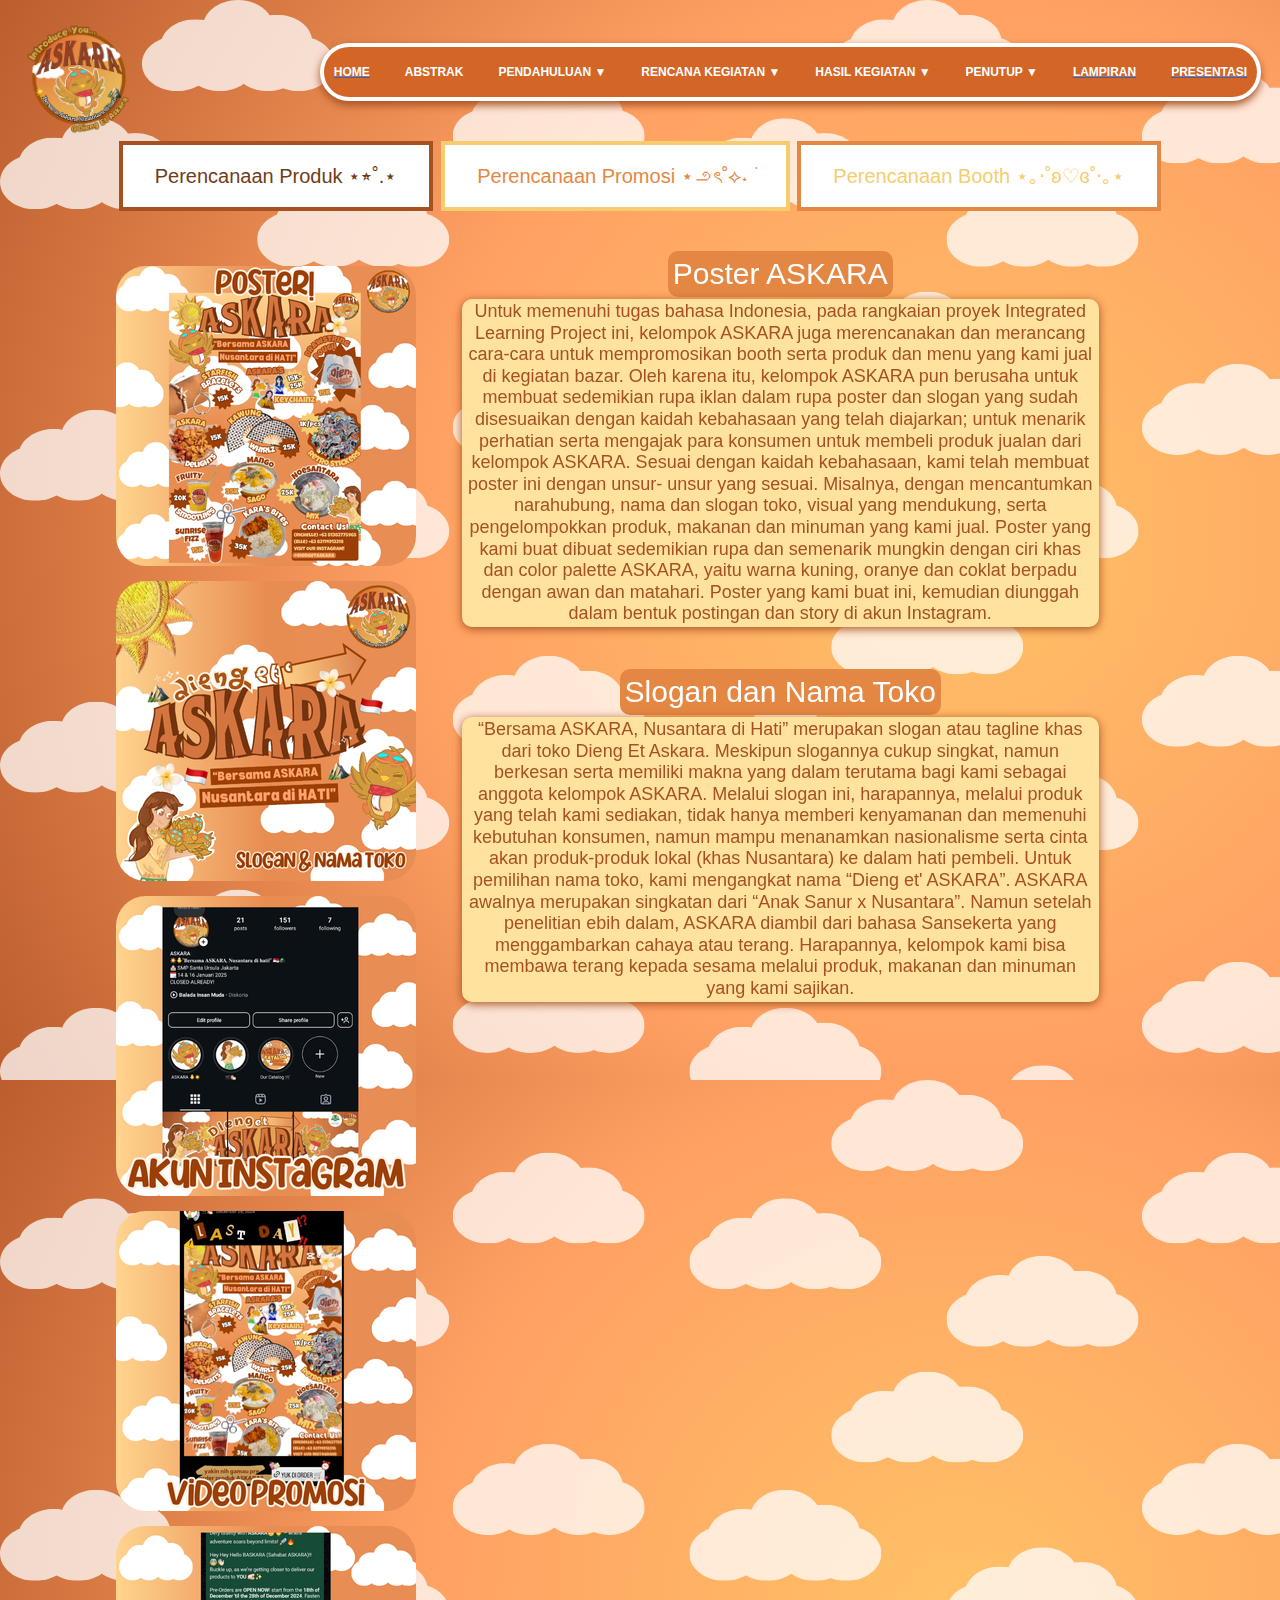
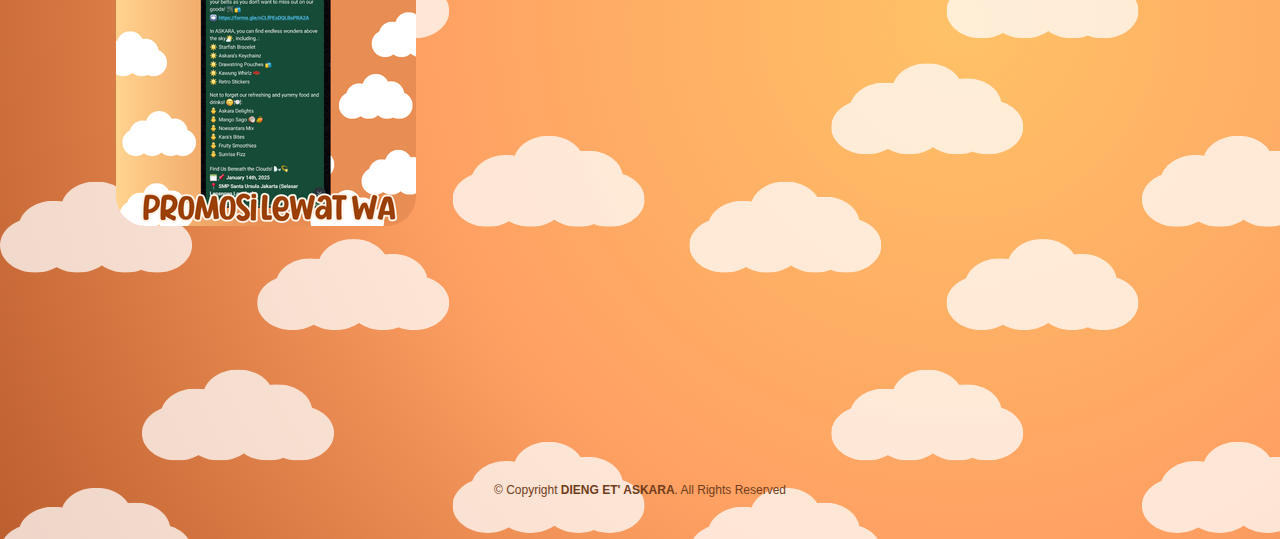
<file: rencanapromosi.html>
<!DOCTYPE html>
<html lang="en">

<head>
    <meta charset="UTF-8">
    <meta name="viewport" content="width=device-width, initial-scale=1.0">
    <Link rel="stylesheet" href="styleRK.css">
    <link href="https://cdn.jsdelivr.net/npm/bootstrap@5.3.3/dist/css/bootstrap.min.css" rel="stylesheet">
    <link href="https://unpkg.com/aos@2.3.1/dist/aos.css" rel="stylesheet">
    <link rel="icon" type="image/x-icon" href="Kara.png">
    <title> ⋆₊˚⊹ ࿔⋆ Rencana Promosi Askara ⋆₊˚⊹ ࿔⋆ </title>
</head>

<body class="container">
    <br>
    <div>
        <div class="row">
            <div class="col">
                <img src="logo.png" class="logo">
            </div>
            <div class="col-auto">
                <nav class="navbar">
                    <a href="index.html"> <span> HOME </span></a>
                    <span>ABSTRAK</span>
                    <div class="dropdown">
                        <span class="dropbtn">PENDAHULUAN ▼</span>
                        <ul class="dropdown-content">
                            <a href="latarbelakang.html">LATAR BELAKANG</a>
                            <a href="tujuan.html">TUJUAN</a>
                            <a href="tujuan.html">MANFAAT</a>
                        </ul>
                    </div>
                    <div class="dropdown">
                        <span class="dropbtn">RENCANA KEGIATAN ▼</span>
                        <ul class="dropdown-content">
                            <a href="rencanaproduk.html">PERENCANAAN PRODUKSI</a>
                            <a href="rencanapromosi.html">PERENCANAAN PROMOSI</a>
                            <a href="rencanabooth.html">PERENCANAAN BOOTH</a>
                        </ul>
                    </div>
                    <div class="dropdown">
                        <span class="dropbtn">HASIL KEGIATAN ▼</span>
                        <ul class="dropdown-content">
                            <a href="#">LAPORAN PELAKSANAAN</a>
                            <a href="#">LAPORAN PENJUALAN</a>
                            <a href="#">STATISTIKA PENJUALAN</a>
                            <a href="#">VIDEO BIOTEKNOLOGI</a>
                        </ul>
                    </div>
                    <div class="dropdown">
                        <span class="dropbtn">PENUTUP ▼</span>
                        <ul class="dropdown-content">
                            <a href="#">REFLEKSI AGAMA</a>
                            <a href="#">KESIMPULAN</a>
                            <a href="#"> SARAN & DAFTAR PUSTAKA</a>
                        </ul>
                    </div>
                    <a href="lampiran.html"> <span> LAMPIRAN </span></a>
                    <a href="presentasi.html"> <span> PRESENTASI </span></a>
                </nav>
            </div>
        </div>
    </div>
    <br>
    <br>
    <button class="button button1" onclick="window.location.href='rencanaproduk.html'"> Perencanaan Produk ⋆⭒˚.⋆</button>
    <button class="button button2" onclick="window.location.href='rencanapromosi.html'"> Perencanaan Promosi ⋆౨ৎ˚⟡˖ ࣪</button>
    <button class="button button3" onclick="window.location.href='rencanabooth.html'"> Perencanaan Booth ⋆｡‧˚ʚ♡ɞ˚‧｡⋆ </button>
    <br>
    <br>
    <br>
    <div class="container">
        <div class="row">
            <div class="col-md-4" data-aos="fade-up-right" data-aos-delay="600" data-aos-once="false">
                <div class="item">
                    <img src="promosi1.png">
                    <img src="promosi2.png">
                    <img src="promosi3.png">
                    <img src="promosi4.png">
                    <img src="promosi5.png">
                </div>
            </div>
            <div class="col-md-7" data-aos="fade-up-right" data-aos-easing="ease-out-cubic" data-aos-delay="600"
                data-aos-once="false">
                <h1 class="name" data-aos="fade-up" data-aos-easing="ease-out-cubic" data-aos-duration="600">Poster ASKARA</h1>
                <h4 class="information" style="box-shadow: 0px 2px 10px" data-aos="fade-up" data-aos-easing="ease-out-cubic" data-aos-duration="600"> Untuk memenuhi tugas bahasa Indonesia, pada rangkaian proyek Integrated
                    Learning Project ini, kelompok ASKARA juga merencanakan dan merancang cara-cara untuk mempromosikan
                    booth serta produk dan menu yang kami jual di kegiatan bazar. Oleh karena itu, kelompok ASKARA pun
                    berusaha untuk membuat sedemikian rupa iklan dalam rupa poster dan slogan yang sudah disesuaikan
                    dengan kaidah kebahasaan yang telah diajarkan; untuk menarik perhatian serta mengajak para konsumen
                    untuk membeli produk jualan dari kelompok ASKARA. Sesuai dengan kaidah kebahasaan, kami telah
                    membuat poster ini dengan unsur- unsur yang sesuai. Misalnya, dengan mencantumkan narahubung, nama
                    dan slogan toko, visual yang mendukung, serta pengelompokkan produk, makanan dan minuman yang kami
                    jual. Poster yang kami buat dibuat sedemikian rupa dan semenarik mungkin dengan ciri khas dan color
                    palette ASKARA, yaitu warna kuning, oranye dan coklat berpadu dengan awan dan matahari. Poster yang
                    kami buat ini,
                    kemudian diunggah dalam bentuk postingan dan story di akun Instagram.</h4>
                <br>
                <br>
                <h1 class="name" data-aos="fade-up" data-aos-easing="ease-out-cubic" data-aos-duration="600">Slogan dan Nama Toko</h1>
                <h4 class="information" data-aos="fade-up" data-aos-easing="ease-out-cubic" data-aos-duration="600" style="box-shadow: 0px 2px 10px"> “Bersama ASKARA, Nusantara di Hati” merupakan slogan atau tagline khas dari
                    toko Dieng Et Askara. Meskipun slogannya cukup singkat, namun berkesan serta memiliki makna yang
                    dalam terutama bagi kami sebagai anggota kelompok ASKARA. Melalui slogan ini, harapannya, melalui
                    produk yang telah kami sediakan, tidak hanya memberi kenyamanan dan memenuhi kebutuhan konsumen,
                    namun mampu menanamkan nasionalisme serta cinta akan produk-produk lokal (khas Nusantara) ke dalam
                    hati pembeli. Untuk pemilihan nama toko, kami mengangkat nama “Dieng et' ASKARA”. ASKARA awalnya
                    merupakan singkatan dari “Anak Sanur x Nusantara”. Namun setelah penelitian ebih dalam, ASKARA
                    diambil dari bahasa Sansekerta yang menggambarkan cahaya atau terang. Harapannya, kelompok kami bisa
                    membawa terang kepada sesama melalui produk, makanan dan minuman yang kami sajikan.</h4>
                <br>
                <br>
                <br>
                <br>
                <h1 class="name" data-aos="fade-up" data-aos-easing="ease-out-cubic" data-aos-duration="600">Pembuatan Akun Instagram</h1>
                <h4 class="information" data-aos="fade-up" data-aos-easing="ease-out-cubic" data-aos-duration="600" style="box-shadow: 0px 2px 10px">Pada awal Oktober 2024, ASKARA pada akhirnya memutuskan untuk membuat akun
                    instagram (@diengetaskara) sehingga kami dapat mengunggah segala bentuk promosi, konten dan katalog
                    produk ke khalayak umum lebih cepat dan mudah. Konten coming soon, poster dan katalog produk, open
                    preorder, serta berbagai video promosi yang telah kami buat, sudah kami upload dan kami berikan
                    caption serta keterangan melalui akun Instagram ini. Oleh karena itu, produk-produk yang kami jual
                    bisa mendapat banyak peminat dari berbagai kalangan.
                </h4>
                <br>
                <br>
                <br>
                <br>
                <br>
                <h1 class="name" data-aos="fade-up" data-aos-easing="ease-out-cubic" data-aos-duration="600">Pembuatan Video Promosi</h1>
                <h4 class="information" data-aos="fade-up" data-aos-easing="ease-out-cubic" data-aos-duration="600" style="box-shadow: 0px 2px 10px">Tidak hanya dalam rupa poster dan informasi tertulis yang kami sebarkan untuk
                    menarik peminat dan konsumen di toko ASKARA, kami sekelompok juga telah membuat berbagai konten dan
                    video promosi. Terdapat sekitar 3 video konten promosi yang telah kami buat selama perjalanan
                    perencanaan dan persiapan bazar. Tidak hanya konten promosi yang kami posting di reels instagram
                    @diengetaskara, selama masa open Pre Order pemesanan produk ASKARA, kelompok kami juga cukup sering
                    (hampir seminggu 3 kali) memposting video konten jedag jedug yang saat ini sedang cukup tren di
                    kalangan anak remaja. Hal ini kami lakukan supaya menarik perhatian para pembeli – terutama dari
                    kalangan remaja untuk ikut serta berpartisipasi dalam pembelian produk toko ASKARA.</h4>
                <br>
                <br>
                <br>
                <h1 class="name" data-aos="fade-up" data-aos-easing="ease-out-cubic" data-aos-duration="600">Promosi melalui Whatsapp</h1>
                <h4 class="information" data-aos="fade-up" data-aos-easing="ease-out-cubic" data-aos-duration="600" style="box-shadow: 0px 2px 10px">Terakhir, segala bentuk promosi yang telah kami buat untuk menarik perhatian
                    para konsumen seringkali kami promosikan– tidak hanya melalui instagram, namun juga melalui pesan di
                    Whatsapp yang bisa diteruskan ke orang lain melalui grup dan status WA. Kami mempromosikan ini
                    kepada adik kelas, kakak kelas, sanak keluarga, saudara, dan teman supaya mereka bisa mengetahui
                    eksistensi toko kami dan mau membeli produk dan menu di toko ASKARA. Redaksional yang kami buat pada
                    pesan Whatsapp ini kami buat dengan bahasa inggris beserta menambahkan berbagai emoji untuk
                    memperindah pesan yang kami sampaikan. Terbukti, melalui pesan yang kami sebarkan lewat Whatsapp,
                    banyak kenalan dan pembeli yang ikut mengakses dan berpartisipasi aktif dalam Pre Order produk
                    ASKARA beberapa waktu lalu.</h4>
            </div>
        </div>
    </div>
    </div>
    <script src="https://unpkg.com/aos@2.3.1/dist/aos.js"></script>
    <script>
        AOS.init({
            once: false // Ensures animations replay every time they enter the viewport
        });
    </script>
</body>
<!-- ======= Footer ======= -->
<footer id="footer">

    <div class="container">
        <div class="copyright">
            <br>
            <br>
            &copy; Copyright <strong><span> DIENG ET' ASKARA</span></strong>. All Rights Reserved
            <br>
            <br>
        </div>
    </div>
</footer><!-- End Footer -->
</file>
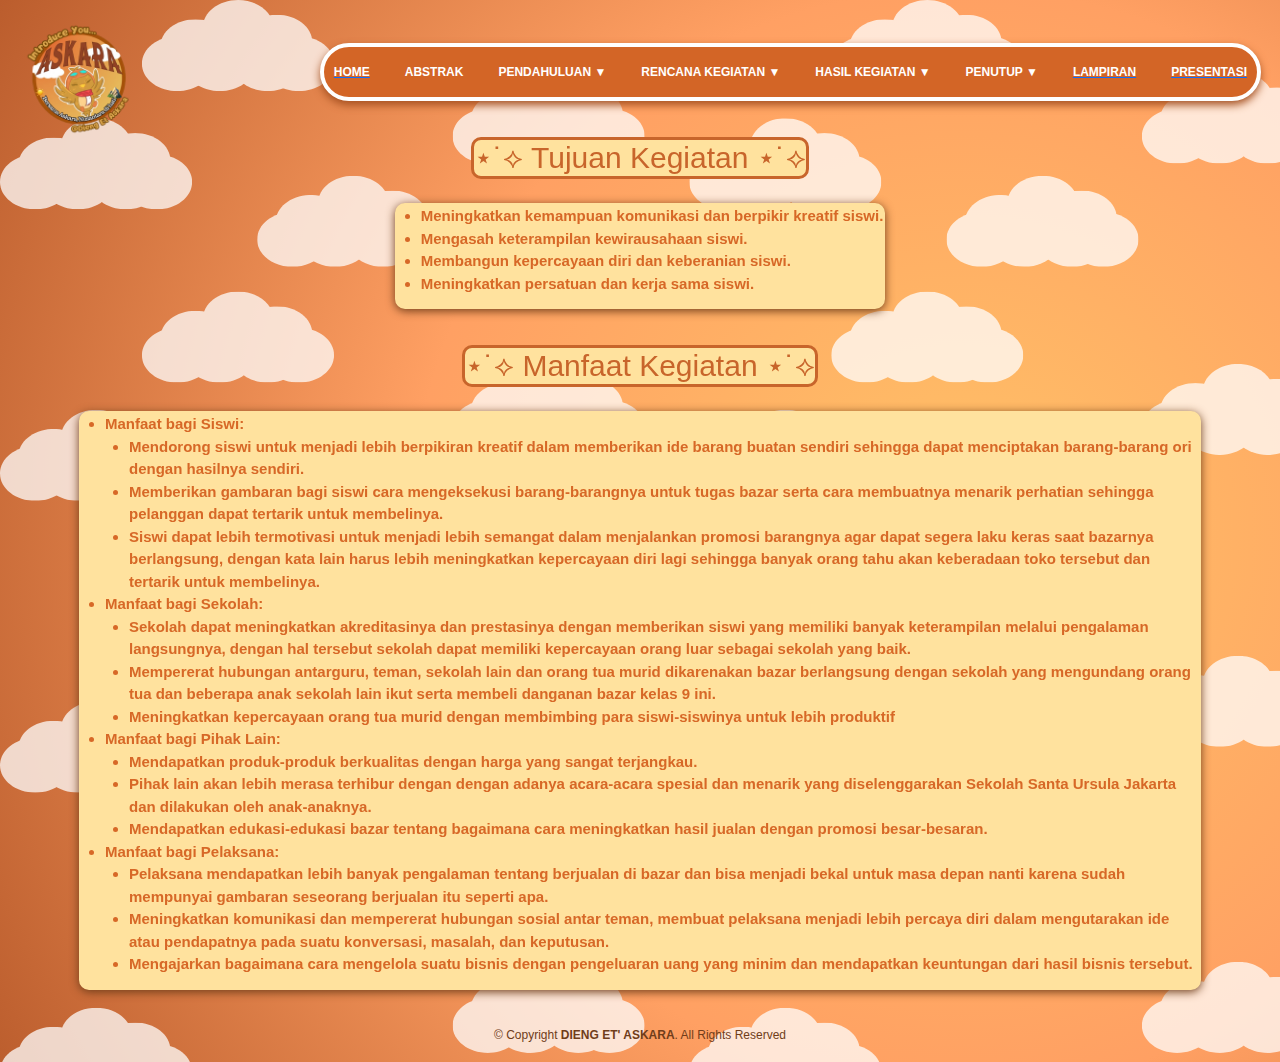
<file: tujuan.html>
<!DOCTYPE html>
<html lang="en">

<head>
    <meta charset="UTF-8">
    <meta name="viewport" content="width=device-width, initial-scale=1.0">
    <Link rel="stylesheet" href="styleRK.css">
    <link href="https://cdn.jsdelivr.net/npm/bootstrap@5.3.3/dist/css/bootstrap.min.css" rel="stylesheet">
    <link href="https://unpkg.com/aos@2.3.1/dist/aos.css" rel="stylesheet">
    <link rel="icon" type="image/x-icon" href="Kara.png">
    <title> Tujuan dan Manfaat ⊹₊⟡⋆ </title>
</head>

<body class="container">
    <br>
    <div>
        <div class="row">
            <div class="col">
                <img src="logo.png" class="logo">
            </div>
            <div class="col-auto">
                <nav class="navbar">
                    <a href="index.html"> <span> HOME </span></a>
                    <span>ABSTRAK</span>
                    <div class="dropdown">
                        <span class="dropbtn">PENDAHULUAN ▼</span>
                        <ul class="dropdown-content">
                            <a href="latarbelakang.html">LATAR BELAKANG</a>
                            <a href="tujuan.html">TUJUAN</a>
                            <a href="tujuan.html">MANFAAT</a>
                        </ul>
                    </div>
                    <div class="dropdown">
                        <span class="dropbtn">RENCANA KEGIATAN ▼</span>
                        <ul class="dropdown-content">
                            <a href="rencanaproduk.html">PERENCANAAN PRODUKSI</a>
                            <a href="rencanakegiatan.html">PERENCANAAN PROMOSI</a>
                            <a href="rencanakegiatan.html">PERENCANAAN BOOTH</a>
                        </ul>
                    </div>
                    <div class="dropdown">
                        <span class="dropbtn">HASIL KEGIATAN ▼</span>
                        <ul class="dropdown-content">
                            <a href="#">LAPORAN PELAKSANAAN</a>
                            <a href="#">LAPORAN PENJUALAN</a>
                            <a href="#">STATISTIKA PENJUALAN</a>
                            <a href="#">VIDEO BIOTEKNOLOGI</a>
                        </ul>
                    </div>
                    <div class="dropdown">
                        <span class="dropbtn">PENUTUP ▼</span>
                        <ul class="dropdown-content">
                            <a href="#">REFLEKSI AGAMA</a>
                            <a href="#">KESIMPULAN</a>
                            <a href="#">SARAN & DAFTAR PUSTAKA</a>
                        </ul>
                    </div>
                    <a href="lampiran.html"> <span> LAMPIRAN </span></a>
                    <a href="presentasi.html"> <span> PRESENTASI </span></a>
                </nav>
            </div>
        </div>
    </div>

    <br>
    <br>
    <h1 data-aos="fade-up" data-aos-easing="ease-out-cubic" data-aos-duration="600"
        style="text-align:center;color:#c8652b"> ⋆˙⟡ Tujuan Kegiatan ⋆˙⟡ </h1>
    <br>
    <br>
    <div class="font">
        <div class="text-container" data-aos="fade-up" data-aos-easing="ease-out-cubic" data-aos-duration="600"
            style="background-color: #ffe29e; border:2px solid #ffe29e;border-radius: 10px; box-shadow: 0px 2px 10px;display:inline-block">
            <ul data-aos="fade-up" data-aos-easing="ease-out-cubic" data-aos-duration="600"
                style="text-align:left;color:#c8652b">
                <li>Meningkatkan kemampuan komunikasi dan berpikir kreatif siswi.</li>
                <li>Mengasah keterampilan kewirausahaan siswi.</li>
                <li>Membangun kepercayaan diri dan keberanian siswi.</li>
                <li>Meningkatkan persatuan dan kerja sama siswi.</li>
            </ul>
        </div>
    </div>
    <br>
    <br>
    <h1 data-aos="fade-up" data-aos-easing="ease-out-cubic" data-aos-duration="600"
        style="text-align:center;color:#c8652b"> ⋆˙⟡ Manfaat Kegiatan ⋆˙⟡ </h1>
    <br>
    <br>
    <div class="text-container" data-aos="fade-up" data-aos-easing="ease-out-cubic" data-aos-duration="600"
        style="background-color: #ffe29e; border:2px solid #ffe29e;border-radius: 10px;  box-shadow: 0px 2px 10px">
        <div class="font">
            <ul data-aos="fade-up" data-aos-easing="ease-out-cubic" data-aos-duration="600">
                <li>Manfaat bagi Siswi:</li>
                <ul>
                    <li>Mendorong siswi untuk menjadi lebih berpikiran kreatif dalam memberikan ide barang buatan
                        sendiri
                        sehingga dapat menciptakan barang-barang ori dengan hasilnya sendiri.</li>
                    <li>Memberikan gambaran bagi siswi cara mengeksekusi barang-barangnya untuk tugas bazar serta cara
                        membuatnya menarik perhatian sehingga pelanggan dapat tertarik untuk membelinya. </li>
                    <li>Siswi dapat lebih termotivasi untuk menjadi lebih semangat dalam menjalankan promosi barangnya
                        agar dapat segera laku keras saat bazarnya berlangsung, dengan kata lain harus lebih
                        meningkatkan kepercayaan diri lagi sehingga banyak orang tahu akan keberadaan toko tersebut dan
                        tertarik untuk membelinya.</li>
                </ul>
                <li>Manfaat bagi Sekolah:</li>
                <ul>
                    <li>Sekolah dapat meningkatkan akreditasinya dan prestasinya dengan memberikan siswi yang memiliki
                        banyak
                        keterampilan melalui pengalaman langsungnya, dengan hal tersebut sekolah dapat memiliki
                        kepercayaan
                        orang luar sebagai sekolah yang baik. </li>
                    <li>Mempererat hubungan antarguru, teman, sekolah lain dan orang tua murid dikarenakan bazar
                        berlangsung dengan sekolah yang mengundang orang tua dan beberapa anak sekolah lain ikut serta
                        membeli danganan bazar kelas 9 ini. </li>
                    <li>Meningkatkan kepercayaan orang tua murid dengan membimbing para siswi-siswinya untuk lebih
                        produktif
                    </li>
                </ul>
                <li>Manfaat bagi Pihak Lain:</li>
                <ul>
                    <li>Mendapatkan produk-produk berkualitas dengan harga yang sangat terjangkau.</li>
                    <li>Pihak lain akan lebih merasa terhibur dengan dengan adanya acara-acara spesial dan menarik yang
                        diselenggarakan Sekolah Santa Ursula Jakarta dan dilakukan oleh anak-anaknya. </li>
                    <li>Mendapatkan edukasi-edukasi bazar tentang bagaimana cara meningkatkan hasil jualan dengan
                        promosi
                        besar-besaran.</li>
                </ul>
                <li>Manfaat bagi Pelaksana: </li>
                <ul>
                    <li>Pelaksana mendapatkan lebih banyak pengalaman tentang berjualan di bazar dan bisa menjadi bekal
                        untuk
                        masa depan nanti karena sudah mempunyai gambaran seseorang berjualan itu seperti apa.</li>
                    <li>Meningkatkan komunikasi dan mempererat hubungan sosial antar teman, membuat pelaksana menjadi
                        lebih
                        percaya diri dalam mengutarakan ide atau pendapatnya pada suatu konversasi, masalah, dan
                        keputusan.</li>
                    <li>Mengajarkan bagaimana cara mengelola suatu bisnis dengan pengeluaran uang yang minim dan
                        mendapatkan
                        keuntungan dari hasil bisnis tersebut.</li>
                </ul>
            </ul>

        </div>
    </div>
    <script src="https://unpkg.com/aos@2.3.1/dist/aos.js"></script>
    <script>
        AOS.init({
            once: false // Ensures animations replay every time they enter the viewport
        });
    </script>
</body>
<!-- ======= Footer ======= -->
<footer id="footer">

    <div class="container">
        <div class="copyright">
            <br>
            <br>
            &copy; Copyright <strong><span> DIENG ET' ASKARA</span></strong>. All Rights Reserved
            <br>
            <br>
        </div>
    </div>
</footer><!-- End Footer -->

</html>
</file>
<file: Style.css>
* {
    font-family: 'Gill Sans', 'Gill Sans MT', Calibri, 'Trebuchet MS', sans-serif;
    font-size: 12px;
    color: #a75926;
}

body {
    justify-content: flex-end;
    width: 100%;
    min-height: 100vh;
    background-image:url("Background.png");
}

.text{
    text-align:center;
    color: #a65121;     
    font-size: 30px;
}

.img1{
  height: 300px;
  width: 300px;
}


/* Logo */
.logo {
    position: absolute;
    top: 20px; /* Adjust as needed */
    left: 20px; /* Keeps it from shifting */
    height: 120px;
    width: 120px;
}

.flip-card {
    background-color: transparent;
    perspective: 1000px; /* Remove this if you don't want the 3D effect */
  }
  
  /* This container is needed to position the front and back side */
  .flip-card-inner {
    position: relative;
    width: 100%;
    height: 100%;
    text-align: center;
    transition: transform 0.8s;
    transform-style: preserve-3d;
  }
  
  /* Do an horizontal flip when you move the mouse over the flip box container */
  .flip-card:hover .flip-card-inner {
    transform: rotateY(180deg);
  }
  
  /* Position the front and back side */
  .flip-card-front, .flip-card-back {
    background-color: transparent;
    position: relative;
    width: 100%;
    height: 100%;
    -webkit-backface-visibility: hidden; /* Safari */
    backface-visibility: hidden;
  }
  
  /* Style the front side (fallback if image is missing) */
  .flip-card-front {
    background-color: transparent;
    color: black;
  }
  
  /* Style the back side */
  .flip-card-back {
    width: 100%;
    height: 70%;
    background-color: #fffab3;
    transform: rotateY(180deg);
    position: absolute;
    margin-top: -250px;
    color:#d36526;
  }

/* Navbar */
.navbar {
    background: #d36526;
    border-radius: 3rem;
    box-shadow: 0 4px 8px #a65121;
    position: fixed;
    margin-top: 25px;
    margin-left: -30px;
    margin-right: -60px;
    border: 4px solid white;
    display: flex;
    justify-content: center; /* Centers the items */
    padding: 10px 40px; /* Adds inner spacing */
    gap: 15px;
}

/* Navbar Items */
.navbar span,
.dropdown-toggle {
    padding: 10px 10px;
    color: white;
    font-weight: bold;
    cursor: pointer;
    border-radius: 5px;
    transition: all 0.3s ease-in-out;
}

/* Beautiful hover effect */
.navbar span:hover,
.dropdown-toggle:hover {
    background: rgba(255, 255, 255, 0.2); /* Softer white overlay */
    box-shadow: 0px 2px 10px rgba(255, 255, 255, 0.3); /* Soft glow effect */
    transform: scale(1.05); /* Slight zoom effect */
}

/* Active state for click effect */
.navbar span:active,
.dropdown-toggle:active {
    transform: scale(0.95);
    background: rgba(255, 255, 255, 0.3);
}

a {
  text-decoration: none;
  color:white;
  border-bottom:none;
}
a::after{
  display:none;
  outline:none;
}

/* Dropdown Button */
.dropbtn {
    color: white;
    padding: 16px;
    border: none;
    cursor: pointer;
    background: transparent;
    font-weight: bold;
  }
  
  /* The container <div> - needed to position the dropdown content */
  .dropdown {
    position: relative;
    display: inline-block;
  }
  
  /* Dropdown Content (Hidden by Default) */
  .dropdown-content {
    display: none;
    position: absolute;
    top: 100%; /* Aligns dropdown below */
    left: 50%;
    transform: translateX(-50%) scale(0.95); /* Centered & slightly smaller initially */
    background-color: rgba(195, 87, 25, 0.95); /* Softer background */
    min-width: 160px;
    border-radius: 8px;
    box-shadow: 0px 6px 15px rgba(0, 0, 0, 0.3);
    z-index: 1;
    opacity: 0;
    transition: opacity 0.3s ease-in-out, transform 0.3s ease-in-out;
  }
  
  /* Links inside the dropdown */
  .dropdown-content a {
    color: white;
    padding: 12px 16px;
    text-decoration: none;
    display: block;
    transition: background 0.3s ease-in-out;
    border-radius: 6px;
  }
  
  /* Hover effect on dropdown items */
  .dropdown-content a:hover {
    background: rgba(255, 255, 255, 0.2); /* Softer white overlay */
    box-shadow: 0px 2px 10px rgba(255, 255, 255, 0.3); /* Soft glow effect */
    transform: scale(1.05); /* Slight zoom effect */
  }
  
  /* Show the dropdown menu on hover */
  .dropdown:hover .dropdown-content {
    display: block;
    opacity: 1;
    transform: translateX(-50%) scale(1); /* Smooth float effect */
  }
  
  /* Hover Effect on the Button */
  .dropdown:hover .dropbtn {
    background: rgba(255, 255, 255, 0.2);
    box-shadow: 0px 2px 10px rgba(255, 255, 255, 0.3);
    transform: scale(1.05);
  }
  
  /* Click Effect */
  .dropdown-content:active,
  .dropbtn:active {
    transform: scale(0.95);
    background: rgba(255, 255, 255, 0.3);
  }

.slider-container {
    width: 40%;
    margin-top: -235px;
    margin-left: 50px;
    margin-right:0;
    margin-bottom:40px;
    overflow: hidden;
    position:absolute;
    border: 10px solid white;
}

/* Style for the slider itself */
.slider {
    display: flex;
    transition: transform 0.5s ease-in-out; /* Transition effect */
}

/* Style for each slide */
.slide {
    min-width: 100%;
    box-sizing: border-box;
    
}

/* Style for the images inside the slides */
.slide img {
    width: 100%;
    height: auto;
}

/* Animation for the slider to move */
@keyframes slideAnimation {
    0% {
        transform: translateX(0);
    }
    25% {
        transform: translateX(-100%);
    }
    50% {
        transform: translateX(-200%);
    }
    75% {
        transform: translateX(-300%);
    }
    100% {
        transform: translateX(0);
    }
}

/* Apply the animation to the slider */
.slider {
    animation: slideAnimation 10s infinite ;
}

h2{
    text-align:justify;
    color:#502a10;  
    margin-top: 20px;
    margin-left:200px;
}

h3{
    text-align:justify;
    color:#502a10;  
}
.container{
    text-align: center;
}

h1{
  color:#a65121
}
.text-container{
  background-color:#fffab3;
  border:10px solid #fffab3;
  border-radius:20px;
  size:300px;
}
</file>
<file: lampiran.css>
* {
    font-family: 'Gill Sans', 'Gill Sans MT', Calibri, 'Trebuchet MS', sans-serif;
    font-size: 12px;
    color: #703d1a;
}
.logo {
    position: absolute;
    top: 20px; /* Adjust as needed */
    left: 20px; /* Keeps it from shifting */
    height: 120px;
    width: 120px;
}
body {
    justify-content: flex-end;
    width: 100%;
    min-height: 100vh;
    background-image:url("Background.png");
    background:cover;
}

.text{
    text-align:center;
    color: #a65121;    
    font-size: 30px;
}
/* Navbar */
.navbar {
    background: #d36526;
    border-radius: 3rem;
    box-shadow: 0 4px 8px #a65121;
    position: fixed;
    margin-top: 25px;
    margin-left: -30px;
    margin-right: -60px;
    border: 4px solid white;
    display: flex;
    justify-content: center; /* Centers the items */
    padding: 10px 40px; /* Adds inner spacing */
    gap: 15px;
}

/* Navbar Items */
.navbar span,
.dropdown-toggle {
    padding: 10px 10px;
    color: white;
    font-weight: bold;
    cursor: pointer;
    border-radius: 5px;
    transition: all 0.3s ease-in-out;
}

/* Beautiful hover effect */
.navbar span:hover,
.dropdown-toggle:hover {
    background: rgba(255, 255, 255, 0.2); /* Softer white overlay */
    box-shadow: 0px 2px 10px rgba(255, 255, 255, 0.3); /* Soft glow effect */
    transform: scale(1.05); /* Slight zoom effect */
}

/* Active state for click effect */
.navbar span:active,
.dropdown-toggle:active {
    transform: scale(0.95);
    background: rgba(255, 255, 255, 0.3);
}

/* Dropdown Button */
.dropbtn {
    color: white;
    padding: 16px;
    border: none;
    cursor: pointer;
    background: transparent;
    font-weight: bold;
  }
  
  /* The container <div> - needed to position the dropdown content */
  .dropdown {
    position: relative;
    display: inline-block;
  }
  
  /* Dropdown Content (Hidden by Default) */
  .dropdown-content {
    display: none;
    position: absolute;
    top: 100%; /* Aligns dropdown below */
    left: 50%;
    transform: translateX(-50%) scale(0.95); /* Centered & slightly smaller initially */
    background-color: rgba(195, 87, 25, 0.95); /* Softer background */
    min-width: 160px;
    border-radius: 8px;
    box-shadow: 0px 6px 15px rgba(0, 0, 0, 0.3);
    z-index: 1;
    opacity: 0;
    transition: opacity 0.3s ease-in-out, transform 0.3s ease-in-out;
  }
  
  /* Links inside the dropdown */
  .dropdown-content a {
    color: white;
    padding: 12px 16px;
    text-decoration: none;
    display: block;
    transition: background 0.3s ease-in-out;
    border-radius: 6px;
  }
  a {
    text-decoration: none;
    color:white;
  }
  
  /* Hover effect on dropdown items */
  .dropdown-content a:hover {
    background: rgba(255, 255, 255, 0.2); /* Softer white overlay */
    box-shadow: 0px 2px 10px rgba(255, 255, 255, 0.3); /* Soft glow effect */
    transform: scale(1.05); /* Slight zoom effect */
  }
  
  /* Show the dropdown menu on hover */
  .dropdown:hover .dropdown-content {
    display: block;
    opacity: 1;
    transform: translateX(-50%) scale(1); /* Smooth float effect */
  }
  
  /* Hover Effect on the Button */
  .dropdown:hover .dropbtn {
    background: rgba(255, 255, 255, 0.2);
    box-shadow: 0px 2px 10px rgba(255, 255, 255, 0.3);
    transform: scale(1.05);
  }
  
  /* Click Effect */
  .dropdown-content:active,
  .dropbtn:active {
    transform: scale(0.95);
    background: rgba(255, 255, 255, 0.3);
  }
.container{
    text-align: center;
}
.button {
    background-color: #04AA6D; /* Green */
    border: none;
    color: white;
    padding: 16px 32px;
    text-align: center;
    text-decoration: none;
    display: inline-block;
    font-size: 20px;
    margin: 4px 2px;
    transition-duration: 0.4s;
    cursor: pointer;
    font-family:'Gill Sans', 'Gill Sans MT', Calibri, 'Trebuchet MS', sans-serif;
  }
  
  .button1 {
    background-color: white; 
    color: #703d1a; 
    border: 4px solid #a65121;
  }
  
  .button1:hover {
    background-color: #a65121;
    color: #ffffff;
  }
  
  .button2 {
    background-color: white; 
    color: #e38743; 
    border: 4px solid #f5cd6f;
  }
  
  .button2:hover {
    background-color: #f5cd6f;
    color: white;
  }
  
  .button3 {
    background-color: white; 
    color: #f5cd6f; 
    border: 4px solid #e38743;
  }
  
  .button3:hover {
    background-color: #e38743;
    color: white;
  }
.item img{
  border-radius:5%;
  width: 1280px;
  height: 561px;
}
h1{
  background-color: #ffe29e;
  border-radius:10px;
  display:inline-block;
  border:3px solid;
}
h4{
  margin-bottom:2px;
  background-color:#ffe29e;
  border-radius:20px;
  size:100px;
  color:white;
  border:5px solid #ffe29e;
}
</file>
<file: styleRK.css>
* {
    font-family: 'Gill Sans', 'Gill Sans MT', Calibri, 'Trebuchet MS', sans-serif;
    font-size: 12px;
    color: #703d1a;
}
.logo {
    position: absolute;
    top: 20px; /* Adjust as needed */
    left: 20px; /* Keeps it from shifting */
    height: 120px;
    width: 120px;
}
body {
    justify-content: flex-end;
    width: 100%;
    min-height: 100vh;
    background-image:url("Background.png");
    background:cover;
}

.text{
    text-align:center;
    color: #a65121;    
    font-size: 30px;
}
/* Navbar */
.navbar {
    background: #d36526;
    border-radius: 3rem;
    box-shadow: 0 4px 8px #a65121;
    position: fixed;
    margin-top: 25px;
    margin-left: -30px;
    margin-right: -60px;
    border: 4px solid white;
    display: flex;
    justify-content: center; /* Centers the items */
    padding: 10px 40px; /* Adds inner spacing */
    gap: 15px;
}

/* Navbar Items */
.navbar span,
.dropdown-toggle {
    padding: 10px 10px;
    color: white;
    font-weight: bold;
    cursor: pointer;
    border-radius: 5px;
    transition: all 0.3s ease-in-out;
}

/* Beautiful hover effect */
.navbar span:hover,
.dropdown-toggle:hover {
    background: rgba(255, 255, 255, 0.2); /* Softer white overlay */
    box-shadow: 0px 2px 10px rgba(255, 255, 255, 0.3); /* Soft glow effect */
    transform: scale(1.05); /* Slight zoom effect */
}

/* Active state for click effect */
.navbar span:active,
.dropdown-toggle:active {
    transform: scale(0.95);
    background: rgba(255, 255, 255, 0.3);
}

/* Dropdown Button */
.dropbtn {
    color: white;
    padding: 16px;
    border: none;
    cursor: pointer;
    background: transparent;
    font-weight: bold;
  }
  
  /* The container <div> - needed to position the dropdown content */
  .dropdown {
    position: relative;
    display: inline-block;
  }
  
  /* Dropdown Content (Hidden by Default) */
  .dropdown-content {
    display: none;
    position: absolute;
    top: 100%; /* Aligns dropdown below */
    left: 50%;
    transform: translateX(-50%) scale(0.95); /* Centered & slightly smaller initially */
    background-color: rgba(195, 87, 25, 0.95); /* Softer background */
    min-width: 160px;
    border-radius: 8px;
    box-shadow: 0px 6px 15px rgba(0, 0, 0, 0.3);
    z-index: 1;
    opacity: 0;
    transition: opacity 0.3s ease-in-out, transform 0.3s ease-in-out;
  }
  
  /* Links inside the dropdown */
  .dropdown-content a {
    color: white;
    padding: 12px 16px;
    text-decoration: none;
    display: block;
    transition: background 0.3s ease-in-out;
    border-radius: 6px;
  }
  a {
    text-decoration: none;
    color:white;
  }
  
  /* Hover effect on dropdown items */
  .dropdown-content a:hover {
    background: rgba(255, 255, 255, 0.2); /* Softer white overlay */
    box-shadow: 0px 2px 10px rgba(255, 255, 255, 0.3); /* Soft glow effect */
    transform: scale(1.05); /* Slight zoom effect */
  }
  
  /* Show the dropdown menu on hover */
  .dropdown:hover .dropdown-content {
    display: block;
    opacity: 1;
    transform: translateX(-50%) scale(1); /* Smooth float effect */
  }
  
  /* Hover Effect on the Button */
  .dropdown:hover .dropbtn {
    background: rgba(255, 255, 255, 0.2);
    box-shadow: 0px 2px 10px rgba(255, 255, 255, 0.3);
    transform: scale(1.05);
  }
  
  /* Click Effect */
  .dropdown-content:active,
  .dropbtn:active {
    transform: scale(0.95);
    background: rgba(255, 255, 255, 0.3);
  }
.container{
    text-align: center;
}
.button {
    background-color: #04AA6D; /* Green */
    border: none;
    color: white;
    padding: 16px 32px;
    text-align: center;
    text-decoration: none;
    display: inline-block;
    font-size: 20px;
    margin: 4px 2px;
    transition-duration: 0.4s;
    cursor: pointer;
    font-family:'Gill Sans', 'Gill Sans MT', Calibri, 'Trebuchet MS', sans-serif;
  }
  
  .button1 {
    background-color: white; 
    color: #703d1a; 
    border: 4px solid #a65121;
  }
  
  .button1:hover {
    background-color: #a65121;
    color: #ffffff;
  }
  
  .button2 {
    background-color: white; 
    color: #e38743; 
    border: 4px solid #f5cd6f;
  }
  
  .button2:hover {
    background-color: #f5cd6f;
    color: white;
  }
  
  .button3 {
    background-color: white; 
    color: #f5cd6f; 
    border: 4px solid #e38743;
  }
  
  .button3:hover {
    background-color: #e38743;
    color: white;
  }
.item img{
  border-radius:10%;
  margin-top:15px;
}
.name{
  margin-bottom:2px;
  background-color:#e38743;
  border-radius:10px;
  border:5px solid #e38743;
  size:100px;
  color:white;
}
.information{
  background-color:#ffe29e;
  border-radius:10px;
  border:2px solid #ffe29e;
  size:100px;
  color:#a65121;
}
.price{
  font-style:italic;
  margin-top:2px;
  background-color:#ffe29e;
  border-radius:10px;
  size:100px;
  color:#a65121;
}
h1{
  background-color: #ffe29e;
  border-radius:10px;
  display:inline-block;
  border:3px solid;
}
h4{
  margin-bottom:2px;
  background-color:#ffe29e;
  border-radius:20px;
  size:100px;
  color:white;
  border:5px solid #ffe29e;
}
ul li{
  list-style-type: disc;
  font-size: 15px; /* Sesuai ukuran default H4 */
  font-weight: bold;
  color:#d76827;
  text-align: left;
}
</file>
